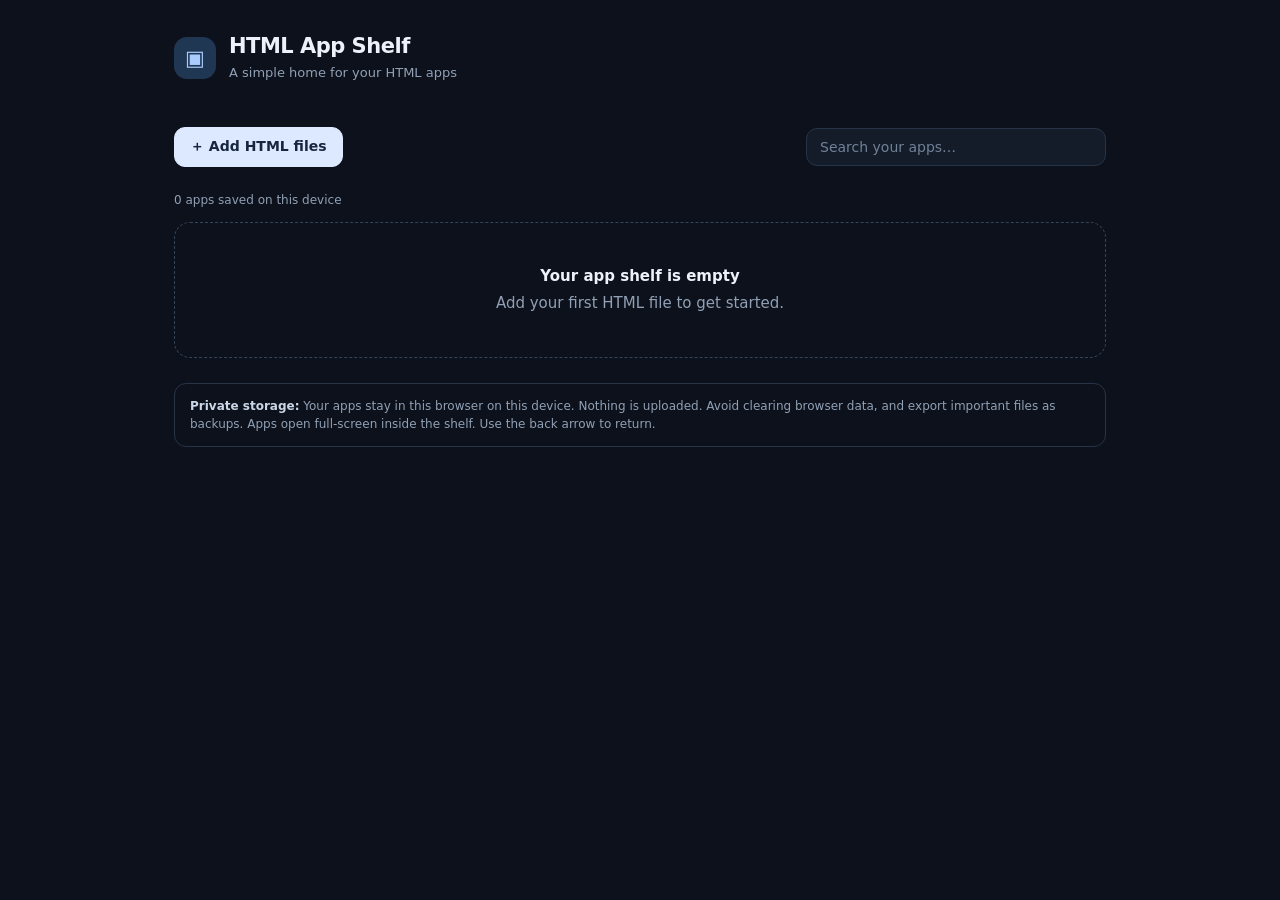
<file: index.html>
<!doctype html>
<html lang="en">
<head>
<meta charset="utf-8">
<meta name="viewport" content="width=device-width,initial-scale=1">
<meta name="theme-color" content="#101827">
<meta name="theme-color" media="(prefers-color-scheme: light)" content="#101827">
<meta name="theme-color" media="(prefers-color-scheme: dark)" content="#101827">
<meta name="apple-mobile-web-app-capable" content="yes">
<meta name="apple-mobile-web-app-status-bar-style" content="black-translucent">
<meta name="mobile-web-app-capable" content="yes">
<link rel="manifest" href="./manifest.json">
<link rel="icon" type="image/png" href="./icons/icon-192.png">
<link rel="apple-touch-icon" href="./icons/icon-192.png">
<title>HTML App Shelf</title>
<style>
:root{color-scheme:dark;--bg:#0c111b;--surface:#141c29;--surface2:#1a2637;--line:#273448;--text:#edf2fa;--muted:#91a0b5;--accent:#8ab4ff}
*{box-sizing:border-box}
body{margin:0;min-height:100vh;background:var(--bg);color:var(--text);font:15px/1.5 system-ui,-apple-system,"Segoe UI",sans-serif}
header{max-width:980px;margin:auto;padding:34px 24px 20px}
.brand{display:flex;align-items:center;gap:13px}
.logo{width:42px;height:42px;border-radius:13px;background:#203754;color:#a9cbff;display:grid;place-items:center;font-size:21px}
h1{font-size:21px;line-height:1.2;letter-spacing:-.5px;margin:0;font-weight:700}
header p{font-size:13px;color:var(--muted);margin:4px 0 0}
main{max-width:980px;margin:auto;padding:8px 24px 48px}
.toolbar{display:flex;align-items:center;gap:12px;margin:16px 0 24px}
button,.file-label{appearance:none;border:1px solid var(--line);background:var(--surface);color:var(--text);border-radius:11px;padding:10px 15px;font:600 14px system-ui;cursor:pointer;display:inline-flex;align-items:center;justify-content:center;gap:8px;transition:background .15s,border-color .15s}
.file-label.primary{background:#dce9ff;color:#17263d;border-color:#dce9ff}
button:hover,.file-label:hover{border-color:#58739a;background:var(--surface2)}
.file-label.primary:hover{background:#c9ddff}
button:focus-visible,.file-label:focus-visible,input:focus-visible{outline:2px solid var(--accent);outline-offset:3px}
input[type=file]{display:none}
.search{margin-left:auto;width:min(300px,45%);background:var(--surface);border:1px solid var(--line);border-radius:11px;color:var(--text);padding:10px 13px;font:14px system-ui}
.search::placeholder{color:#718198}
.stats{color:var(--muted);font-size:12px;margin:0 0 13px}
.grid{display:grid;grid-template-columns:repeat(auto-fill,minmax(145px,1fr));gap:12px}
.app{position:relative;min-height:145px;padding:19px 12px 14px;background:var(--surface);border:1px solid var(--line);border-radius:16px;text-align:center;display:flex;flex-direction:column;align-items:center;justify-content:center;gap:10px;cursor:pointer;transition:transform .16s,border-color .16s,background .16s}
.app:hover{transform:translateY(-2px);border-color:#526b8d;background:#182334}
.app:focus-visible{outline:2px solid var(--accent);outline-offset:3px}
.app-icon{width:57px;height:57px;border-radius:16px;display:grid;place-items:center;background:#22334a;font-size:28px;overflow:hidden}
.app-icon img{width:100%;height:100%;object-fit:cover}
.app-name{font-weight:600;font-size:13px;line-height:1.35;max-width:100%;overflow-wrap:anywhere}
.app-meta{font-size:11px;color:var(--muted)}
.menu{position:absolute;right:7px;top:7px;width:30px;height:30px;padding:0;border:0;border-radius:9px;background:transparent;color:var(--muted);font-size:19px}
.menu:hover{background:var(--surface2);color:var(--text)}
.empty{border:1px dashed #34445a;border-radius:16px;padding:42px 20px;text-align:center;color:var(--muted);grid-column:1/-1}
.empty strong{display:block;color:var(--text);font-size:15px;margin-bottom:5px}
.note{margin-top:25px;padding:13px 15px;border:1px solid var(--line);border-radius:12px;color:var(--muted);font-size:12px}
.note strong{color:#cbd7e8}
dialog{border:1px solid var(--line);border-radius:16px;background:var(--surface);color:var(--text);width:min(420px,calc(100% - 28px));padding:22px;box-shadow:0 24px 70px #0009}
dialog::backdrop{background:#030711bb}
dialog h2{margin:0 0 14px;font-size:18px}
dialog label{display:block;font-size:12px;color:var(--muted);margin:12px 0 5px}
dialog input[type=text]{width:100%;padding:11px;border:1px solid var(--line);border-radius:9px;background:#0d1521;color:var(--text);font:14px system-ui}
dialog .actions{display:flex;gap:8px;justify-content:flex-end;margin-top:20px}
button.primary{background:#dce9ff;color:#17263d;border-color:#dce9ff}
@media(max-width:560px){
 header{padding:25px 18px 16px}
 main{padding:5px 18px 36px}
 .toolbar{flex-wrap:wrap;gap:9px}
 .search{order:2;margin:2px 0 0;width:100%;max-width:none}
 .grid{grid-template-columns:repeat(2,minmax(0,1fr));gap:10px}
 .app{min-height:137px}
}

#viewer{position:fixed;inset:0;z-index:50;background:#fff;display:none;flex-direction:column}
#viewer.active{display:flex}
.viewer-bar{height:48px;flex:0 0 48px;display:flex;align-items:center;gap:10px;padding:0 12px;background:#111a28;color:#edf2fa;border-bottom:1px solid #273448}
#backToShelf{width:34px;height:34px;padding:0;border:0;border-radius:10px;background:#22334a;color:#edf2fa;font-size:20px}
#viewerTitle{font-size:13px;font-weight:600;overflow:hidden;text-overflow:ellipsis;white-space:nowrap;flex:1}
#reloadApp{width:34px;height:34px;padding:0;border:0;border-radius:10px;background:transparent;color:#c5d2e4;font-size:17px}
#appFrame{width:100%;height:calc(100% - 48px);border:0;background:#fff;flex:1}
body.app-open{overflow:hidden}
</style>
</head>
<body>
<header><div class="brand"><div class="logo">▣</div><div><h1>HTML App Shelf</h1><p>A simple home for your HTML apps</p></div></div></header>
<main>
  <div class="toolbar">
    <label class="file-label primary" for="files">＋ Add HTML files</label><input id="files" type="file" accept=".html,.htm,text/html" multiple>
    <input class="search" id="search" type="search" placeholder="Search your apps…">
  </div>
  <div class="stats" id="stats">No apps saved yet</div>
  <section class="grid" id="grid" aria-live="polite"></section>
  <div class="note"><strong>Private storage:</strong> Your apps stay in this browser on this device. Nothing is uploaded. Avoid clearing browser data, and export important files as backups. Apps open full-screen inside the shelf. Use the back arrow to return.</div>
</main>
<section id="viewer" aria-label="HTML app viewer">
  <div class="viewer-bar">
    <button id="backToShelf" type="button" aria-label="Back to app shelf">‹</button>
    <div id="viewerTitle">App</div>
    <button id="reloadApp" type="button" aria-label="Reload app">↻</button>
  </div>
  <iframe id="appFrame" title="HTML app" sandbox="allow-scripts allow-forms allow-downloads allow-popups allow-modals"></iframe>
</section>
<dialog id="editDialog">
  <form method="dialog" id="editForm">
    <h2 id="dialogTitle">App details</h2>
    <label for="appName">App name</label><input id="appName" type="text" maxlength="60" required>
    <label for="appIcon">Icon (emoji or short text)</label><input id="appIcon" type="text" maxlength="8" placeholder="🌐">
    <div class="actions"><button value="cancel">Cancel</button><button class="primary" id="saveEdit" value="save">Save</button></div>
  </form>
</dialog>
<script>
(()=>{
'use strict';
const KEY='html-app-shelf-v1';
const $=s=>document.querySelector(s);
let apps=[],editingId=null;
const esc=s=>String(s).replace(/[&<>"']/g,c=>({'&':'&amp;','<':'&lt;','>':'&gt;','"':'&quot;',"'":'&#39;'}[c]));
function load(){try{apps=JSON.parse(localStorage.getItem(KEY)||'[]');if(!Array.isArray(apps))apps=[];}catch(e){apps=[];}}
function persist(){try{localStorage.setItem(KEY,JSON.stringify(apps));return true}catch(e){alert('Could not save. Browser local storage may be full. Remove a large app or use smaller HTML files.');return false}}
function render(){
 const q=$('#search').value.toLowerCase().trim(),shown=apps.filter(a=>a.name.toLowerCase().includes(q));
 $('#stats').textContent=`${apps.length} app${apps.length===1?'':'s'} saved on this device`;
 const grid=$('#grid');
 if(!shown.length){grid.innerHTML=`<div class="empty"><strong>${apps.length?'No matching apps':'Your app shelf is empty'}</strong>${apps.length?'Try another search.':'Add your first HTML file to get started.'}</div>`;return}
 grid.innerHTML=shown.map(a=>`<article class="app" data-open="${esc(a.id)}" tabindex="0" role="button" aria-label="Open ${esc(a.name)}"><button class="menu" data-menu="${esc(a.id)}" aria-label="App options">⋯</button><div class="app-icon">${a.icon&&a.icon.startsWith('data:image/')?`<img src="${a.icon}" alt="">`:esc(a.icon||'🌐')}</div><div class="app-name">${esc(a.name)}</div><div class="app-meta">${(a.html.length/1024).toFixed(1)} KB</div></article>`).join('');
}
let activeAppId=null;
const ACTIVE_KEY='html-app-shelf-active-v1';
function mountFreshAppFrame(html){
 // Destroy the previous browsing context completely. This clears any
 // in-app navigation history instead of refreshing inside the old frame.
 const oldFrame=$('#appFrame');
 const freshFrame=document.createElement('iframe');
 freshFrame.id='appFrame';
 freshFrame.title='HTML app';
 freshFrame.setAttribute('sandbox','allow-scripts allow-forms allow-downloads allow-popups allow-modals');
 freshFrame.style.cssText=oldFrame.style.cssText;
 oldFrame.replaceWith(freshFrame);
 freshFrame.srcdoc=html;
}
function showApp(id){
 const a=apps.find(x=>x.id===id);if(!a)return showShelf();
 activeAppId=id;
 try{sessionStorage.setItem(ACTIVE_KEY,id)}catch(e){}
 $('#viewerTitle').textContent=a.name;
 mountFreshAppFrame(a.html);
 $('#viewer').classList.add('active');
 document.body.classList.add('app-open');
 // A new iframe means a clean app session with no previous in-app history.
}
function showShelf(){
 activeAppId=null;
 try{sessionStorage.removeItem(ACTIVE_KEY)}catch(e){}
 mountFreshAppFrame('');
 $('#viewer').classList.remove('active');
 document.body.classList.remove('app-open');
 // Remove stale URL fragments left by earlier launcher versions.
 if(location.hash.startsWith('#app=')){
   history.replaceState(history.state,'',location.pathname+location.search);
 }
}
function openApp(id){showApp(id)}
function addFile(file){
 if(!/\.html?$/i.test(file.name)&&file.type!=='text/html'){alert(file.name+' is not an HTML file.');return}
 const reader=new FileReader();
 reader.onload=()=>{const base=file.name.replace(/\.html?$/i,'')||'My HTML App';apps.push({id:crypto.randomUUID?crypto.randomUUID():String(Date.now()+Math.random()),name:base,icon:'🌐',html:String(reader.result),added:Date.now()});if(persist())render()};
 reader.onerror=()=>alert('Could not read '+file.name);
 reader.readAsText(file);
}
$('#files').addEventListener('change',e=>{[...e.target.files].forEach(addFile);e.target.value=''});
$('#grid').addEventListener('click',e=>{
 const menu=e.target.closest('[data-menu]');if(menu){e.stopPropagation();showMenu(menu.dataset.menu);return}
 const card=e.target.closest('[data-open]');if(card)openApp(card.dataset.open);
});
$('#grid').addEventListener('keydown',e=>{if((e.key==='Enter'||e.key===' ')&&e.target.matches('[data-open]')){e.preventDefault();openApp(e.target.dataset.open)}});
function showMenu(id){
 const a=apps.find(x=>x.id===id);if(!a)return;
 const choice=prompt(`Options for "${a.name}"\n1. Rename / change icon\n2. Delete app\n3. Cancel`,'1');
 if(choice==='1'){editingId=id;$('#appName').value=a.name;$('#appIcon').value=a.icon||'🌐';$('#dialogTitle').textContent='Edit app';$('#editDialog').showModal()}
 else if(choice==='2'&&confirm(`Delete "${a.name}" from this device?`)){apps=apps.filter(x=>x.id!==id);persist();render()}
}
$('#editForm').addEventListener('submit',e=>{if(e.submitter?.value!=='save')return;e.preventDefault();const a=apps.find(x=>x.id===editingId);if(a){a.name=$('#appName').value.trim()||'Untitled app';a.icon=$('#appIcon').value.trim()||'🌐';persist();render()}$('#editDialog').close()});
$('#search').addEventListener('input',render);
$('#backToShelf').addEventListener('click',()=>showShelf());
$('#reloadApp').addEventListener('click',()=>{if(activeAppId){const id=activeAppId;showShelf();showApp(id)}});
// One guard entry lets Android/browser Back close the viewer in one press.
// Reopening or refreshing apps never adds more entries.
if(!history.state?.htmlAppShelfGuard){
 history.pushState({htmlAppShelfGuard:true},'',location.href);
}
window.addEventListener('popstate',()=>{
 if($('#viewer').classList.contains('active')){
   showShelf();
   history.pushState({htmlAppShelfGuard:true},'',location.href);
 }
});
load();render();
try{
 const remembered=sessionStorage.getItem(ACTIVE_KEY);
 if(remembered&&apps.some(a=>a.id===remembered))showApp(remembered);
}catch(e){}
})();
</script>
 <script src="app.js"></script>
<script>
if ('serviceWorker' in navigator) {
  window.addEventListener('load', () => {
    navigator.serviceWorker.register('./service-worker.js').catch((error) => {
      console.error('Service worker registration failed:', error);
    });
  });
}
</script>
</body>
</html>
</file>
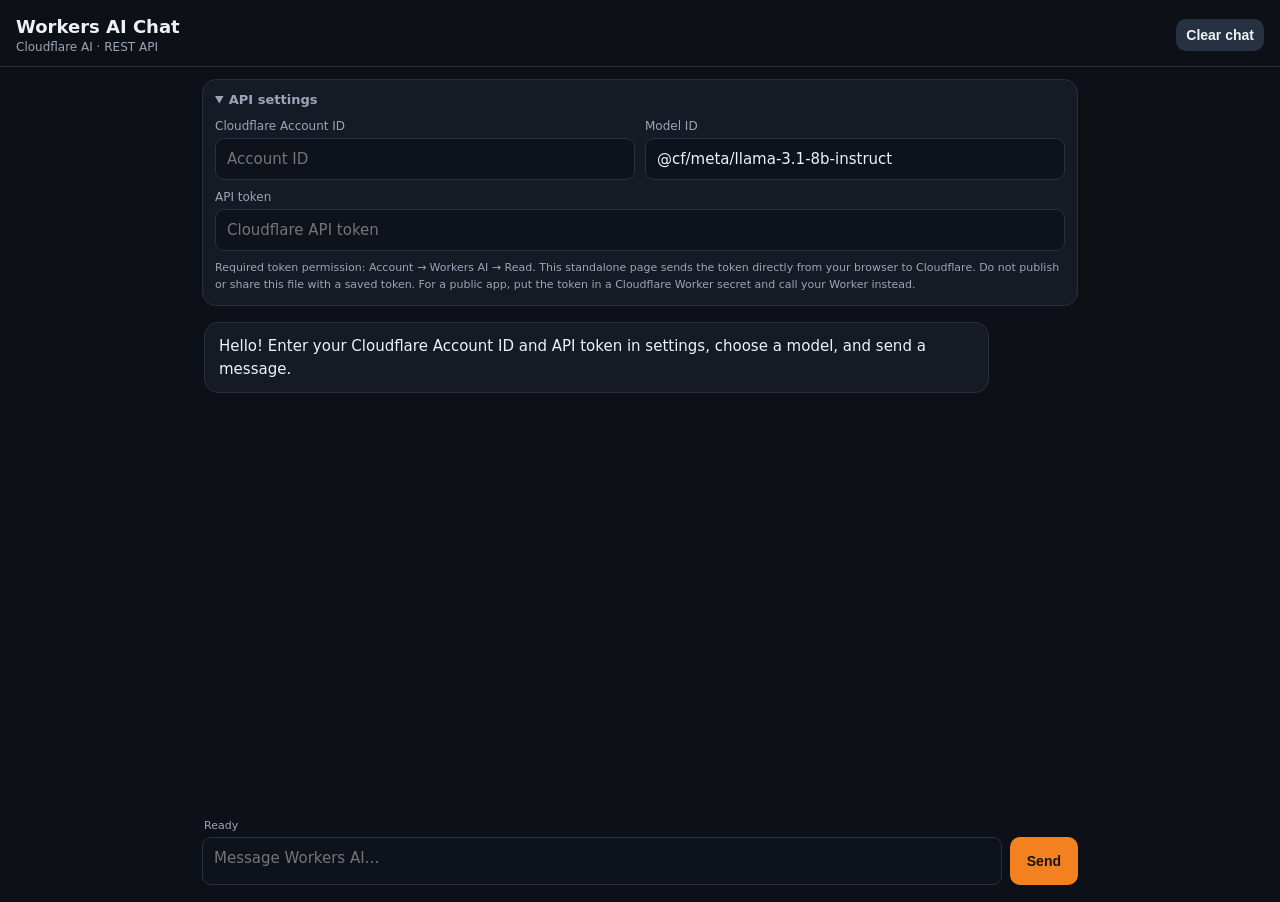
<file: Ai.html>
<!doctype html>
<html lang="en">
<head>
<meta charset="utf-8">
<meta name="viewport" content="width=device-width,initial-scale=1,viewport-fit=cover">
<meta name="theme-color" content="#10131b">
<title>Workers AI Chat</title>
<style>
:root{color-scheme:dark;--bg:#0d1017;--panel:#151a24;--line:#283142;--text:#eef2f8;--muted:#9aa6b8;--accent:#f48120}
*{box-sizing:border-box}body{margin:0;background:var(--bg);color:var(--text);font:15px system-ui,-apple-system,Segoe UI,sans-serif;min-height:100dvh}
header{padding:16px max(16px,env(safe-area-inset-right)) 12px max(16px,env(safe-area-inset-left));border-bottom:1px solid var(--line);display:flex;align-items:center;justify-content:space-between}
h1{font-size:18px;margin:0}.sub{color:var(--muted);font-size:12px;margin-top:3px}
main{max-width:900px;margin:auto;height:calc(100dvh - 65px);display:flex;flex-direction:column;padding:12px}
.settings{background:var(--panel);border:1px solid var(--line);border-radius:14px;padding:12px;margin-bottom:12px}
.settings summary{cursor:pointer;color:var(--muted);font-size:13px;font-weight:600}
.fields{display:grid;grid-template-columns:1fr 1fr;gap:10px;margin-top:12px}
label{display:block;color:var(--muted);font-size:12px;margin-bottom:5px}
input,select,textarea{width:100%;background:#0d121b;color:var(--text);border:1px solid var(--line);border-radius:9px;padding:11px;font:inherit;min-width:0}
input:focus,select:focus,textarea:focus{outline:1px solid var(--accent);border-color:var(--accent)}
.wide{grid-column:1/-1}.hint{font-size:11px;color:var(--muted);line-height:1.5;margin-top:9px}
#messages{flex:1;overflow:auto;display:flex;flex-direction:column;gap:12px;padding:4px 2px 14px}
.msg{max-width:90%;padding:12px 14px;border-radius:14px;white-space:pre-wrap;overflow-wrap:anywhere;line-height:1.5}
.user{align-self:flex-end;background:#26364a}.assistant{align-self:flex-start;background:var(--panel);border:1px solid var(--line)}
.error{color:#ff9c9c}.composer{display:flex;gap:8px;padding-bottom:max(5px,env(safe-area-inset-bottom))}
#prompt{resize:none;min-height:48px;max-height:140px;flex:1}
button{border:0;border-radius:10px;padding:0 17px;background:var(--accent);color:#17120c;font-weight:700;font-size:14px;min-height:46px}
button:disabled{opacity:.5}#clear{background:#283142;color:var(--text);min-height:32px;padding:0 10px}
.status{font-size:11px;color:var(--muted);padding:5px 2px}
@media(max-width:560px){.fields{grid-template-columns:1fr}.wide{grid-column:auto}.msg{max-width:96%}}
</style>
</head>
<body>
<header><div><h1>Workers AI Chat</h1><div class="sub">Cloudflare AI · REST API</div></div><button id="clear" type="button">Clear chat</button></header>
<main>
<details class="settings" open>
<summary>API settings</summary>
<div class="fields">
<div><label for="account">Cloudflare Account ID</label><input id="account" autocomplete="off" placeholder="Account ID"></div>
<div><label for="model">Model ID</label><input id="model" value="@cf/meta/llama-3.1-8b-instruct" autocomplete="off"></div>
<div class="wide"><label for="token">API token</label><input id="token" type="password" autocomplete="off" placeholder="Cloudflare API token"></div>
</div>
<div class="hint">Required token permission: Account → Workers AI → Read. This standalone page sends the token directly from your browser to Cloudflare. Do not publish or share this file with a saved token. For a public app, put the token in a Cloudflare Worker secret and call your Worker instead.</div>
</details>
<div id="messages" aria-live="polite"><div class="msg assistant">Hello! Enter your Cloudflare Account ID and API token in settings, choose a model, and send a message.</div></div>
<div class="status" id="status">Ready</div>
<div class="composer"><textarea id="prompt" rows="1" placeholder="Message Workers AI…"></textarea><button id="send" type="button">Send</button></div>
</main>
<script>
(() => {
 const $ = id => document.getElementById(id);
 const messages = [];
 let busy = false;
 function add(role, content, extra='') {
   const el = document.createElement('div');
   el.className = 'msg ' + role + (extra ? ' '+extra : '');
   el.textContent = content;
   $('messages').appendChild(el);
   $('messages').scrollTop = $('messages').scrollHeight;
   return el;
 }
 function setBusy(value) {
   busy = value; $('send').disabled = value;
   $('status').textContent = value ? 'Generating…' : 'Ready';
 }
 async function send() {
   if (busy) return;
   const prompt = $('prompt').value.trim();
   const account = $('account').value.trim();
   const token = $('token').value.trim();
   const model = $('model').value.trim();
   if (!prompt) return;
   if (!account || !token || !model) { add('assistant','Please fill in Account ID, API token, and Model ID.','error'); return; }
   $('prompt').value = '';
   add('user',prompt);
   messages.push({role:'user',content:prompt});
   const replyEl = add('assistant','');
   setBusy(true);
   try {
     const url = `https://api.cloudflare.com/client/v4/accounts/${encodeURIComponent(account)}/ai/run/${model}`;
     const response = await fetch(url, {
       method:'POST',
       headers:{'Authorization':`Bearer ${token}`,'Content-Type':'application/json'},
       body:JSON.stringify({messages:messages,stream:false})
     });
     const raw = await response.text();
     let data;
     try { data = JSON.parse(raw); } catch { throw new Error(`HTTP ${response.status}: ${raw.slice(0,500)}`); }
     if (!response.ok || data.success === false) {
       const detail = data.errors?.map(e=>e.message).join('; ') || data.message || `HTTP ${response.status}`;
       throw new Error(detail);
     }
     const result = data.result || {};
     const answer = result.response ?? result.output_text ?? result.text ?? JSON.stringify(result,null,2);
     replyEl.textContent = typeof answer === 'string' ? answer : JSON.stringify(answer,null,2);
     messages.push({role:'assistant',content:replyEl.textContent});
   } catch (err) {
     replyEl.textContent = 'Request failed: ' + (err?.message || String(err));
     replyEl.classList.add('error');
     $('status').textContent = 'Request failed';
     // Remove the unanswered user turn from future context.
     messages.pop();
   } finally { setBusy(false); $('prompt').focus(); }
 }
 $('send').addEventListener('click',send);
 $('prompt').addEventListener('keydown',e=>{if(e.key==='Enter'&&!e.shiftKey){e.preventDefault();send();}});
 $('clear').addEventListener('click',()=>{messages.length=0;$('messages').replaceChildren();add('assistant','Chat cleared.');});
})();
</script>
</body>
</html>
</file>
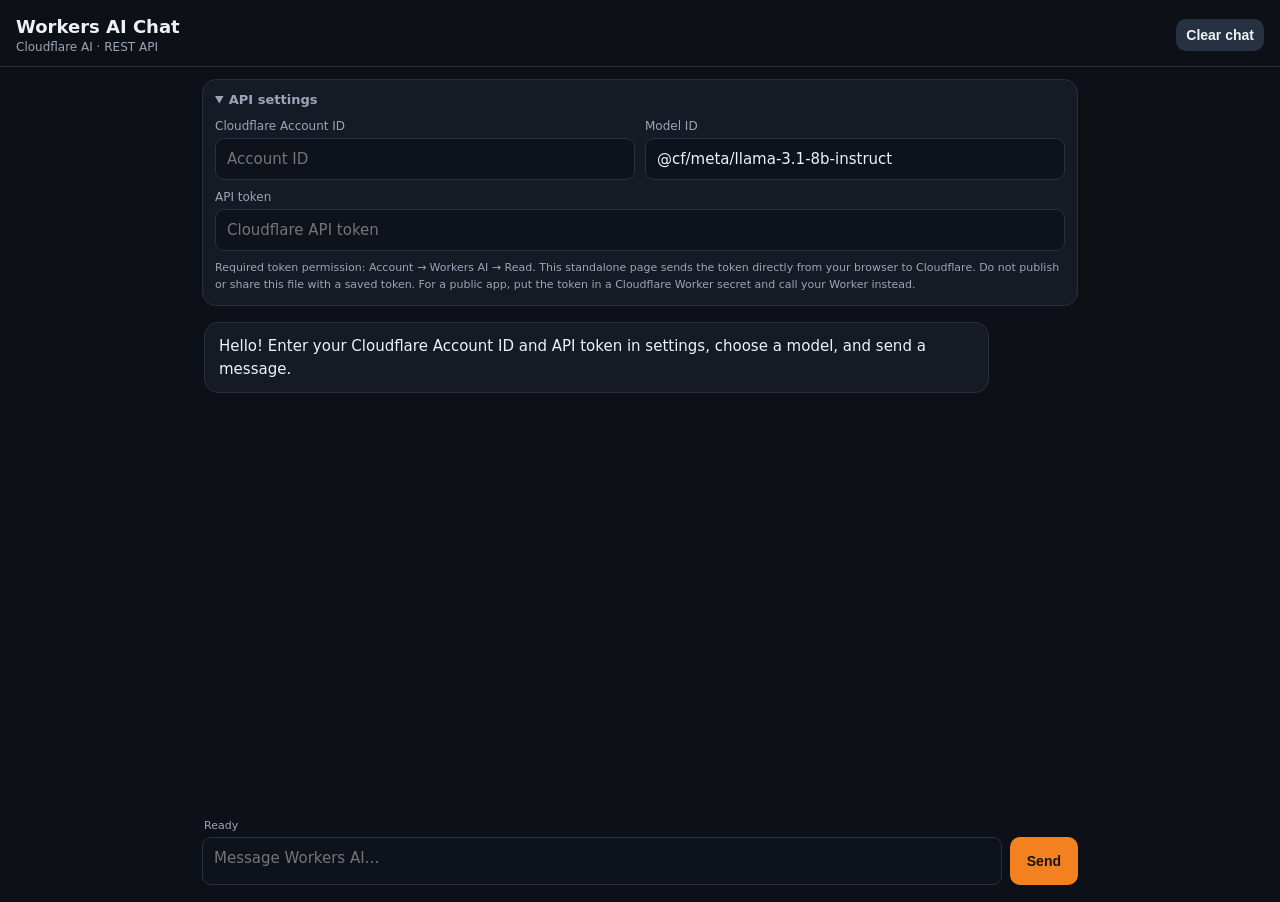
<file: cloudflare_workers_ai_chat.html>
<!doctype html>
<html lang="en">
<head>
<meta charset="utf-8">
<meta name="viewport" content="width=device-width,initial-scale=1,viewport-fit=cover">
<meta name="theme-color" content="#10131b">
<title>Workers AI Chat</title>
<style>
:root{color-scheme:dark;--bg:#0d1017;--panel:#151a24;--line:#283142;--text:#eef2f8;--muted:#9aa6b8;--accent:#f48120}
*{box-sizing:border-box}body{margin:0;background:var(--bg);color:var(--text);font:15px system-ui,-apple-system,Segoe UI,sans-serif;min-height:100dvh}
header{padding:16px max(16px,env(safe-area-inset-right)) 12px max(16px,env(safe-area-inset-left));border-bottom:1px solid var(--line);display:flex;align-items:center;justify-content:space-between}
h1{font-size:18px;margin:0}.sub{color:var(--muted);font-size:12px;margin-top:3px}
main{max-width:900px;margin:auto;height:calc(100dvh - 65px);display:flex;flex-direction:column;padding:12px}
.settings{background:var(--panel);border:1px solid var(--line);border-radius:14px;padding:12px;margin-bottom:12px}
.settings summary{cursor:pointer;color:var(--muted);font-size:13px;font-weight:600}
.fields{display:grid;grid-template-columns:1fr 1fr;gap:10px;margin-top:12px}
label{display:block;color:var(--muted);font-size:12px;margin-bottom:5px}
input,select,textarea{width:100%;background:#0d121b;color:var(--text);border:1px solid var(--line);border-radius:9px;padding:11px;font:inherit;min-width:0}
input:focus,select:focus,textarea:focus{outline:1px solid var(--accent);border-color:var(--accent)}
.wide{grid-column:1/-1}.hint{font-size:11px;color:var(--muted);line-height:1.5;margin-top:9px}
#messages{flex:1;overflow:auto;display:flex;flex-direction:column;gap:12px;padding:4px 2px 14px}
.msg{max-width:90%;padding:12px 14px;border-radius:14px;white-space:pre-wrap;overflow-wrap:anywhere;line-height:1.5}
.user{align-self:flex-end;background:#26364a}.assistant{align-self:flex-start;background:var(--panel);border:1px solid var(--line)}
.error{color:#ff9c9c}.composer{display:flex;gap:8px;padding-bottom:max(5px,env(safe-area-inset-bottom))}
#prompt{resize:none;min-height:48px;max-height:140px;flex:1}
button{border:0;border-radius:10px;padding:0 17px;background:var(--accent);color:#17120c;font-weight:700;font-size:14px;min-height:46px}
button:disabled{opacity:.5}#clear{background:#283142;color:var(--text);min-height:32px;padding:0 10px}
.status{font-size:11px;color:var(--muted);padding:5px 2px}
@media(max-width:560px){.fields{grid-template-columns:1fr}.wide{grid-column:auto}.msg{max-width:96%}}
</style>
</head>
<body>
<header><div><h1>Workers AI Chat</h1><div class="sub">Cloudflare AI · REST API</div></div><button id="clear" type="button">Clear chat</button></header>
<main>
<details class="settings" open>
<summary>API settings</summary>
<div class="fields">
<div><label for="account">Cloudflare Account ID</label><input id="account" autocomplete="off" placeholder="Account ID"></div>
<div><label for="model">Model ID</label><input id="model" value="@cf/meta/llama-3.1-8b-instruct" autocomplete="off"></div>
<div class="wide"><label for="token">API token</label><input id="token" type="password" autocomplete="off" placeholder="Cloudflare API token"></div>
</div>
<div class="hint">Required token permission: Account → Workers AI → Read. This standalone page sends the token directly from your browser to Cloudflare. Do not publish or share this file with a saved token. For a public app, put the token in a Cloudflare Worker secret and call your Worker instead.</div>
</details>
<div id="messages" aria-live="polite"><div class="msg assistant">Hello! Enter your Cloudflare Account ID and API token in settings, choose a model, and send a message.</div></div>
<div class="status" id="status">Ready</div>
<div class="composer"><textarea id="prompt" rows="1" placeholder="Message Workers AI…"></textarea><button id="send" type="button">Send</button></div>
</main>
<script>
(() => {
 const $ = id => document.getElementById(id);
 const messages = [];
 let busy = false;
 function add(role, content, extra='') {
   const el = document.createElement('div');
   el.className = 'msg ' + role + (extra ? ' '+extra : '');
   el.textContent = content;
   $('messages').appendChild(el);
   $('messages').scrollTop = $('messages').scrollHeight;
   return el;
 }
 function setBusy(value) {
   busy = value; $('send').disabled = value;
   $('status').textContent = value ? 'Generating…' : 'Ready';
 }
 async function send() {
   if (busy) return;
   const prompt = $('prompt').value.trim();
   const account = $('account').value.trim();
   const token = $('token').value.trim();
   const model = $('model').value.trim();
   if (!prompt) return;
   if (!account || !token || !model) { add('assistant','Please fill in Account ID, API token, and Model ID.','error'); return; }
   $('prompt').value = '';
   add('user',prompt);
   messages.push({role:'user',content:prompt});
   const replyEl = add('assistant','');
   setBusy(true);
   try {
     const url = `https://api.cloudflare.com/client/v4/accounts/${encodeURIComponent(account)}/ai/run/${model}`;
     const response = await fetch(url, {
       method:'POST',
       headers:{'Authorization':`Bearer ${token}`,'Content-Type':'application/json'},
       body:JSON.stringify({messages:messages,stream:false})
     });
     const raw = await response.text();
     let data;
     try { data = JSON.parse(raw); } catch { throw new Error(`HTTP ${response.status}: ${raw.slice(0,500)}`); }
     if (!response.ok || data.success === false) {
       const detail = data.errors?.map(e=>e.message).join('; ') || data.message || `HTTP ${response.status}`;
       throw new Error(detail);
     }
     const result = data.result || {};
     const answer = result.response ?? result.output_text ?? result.text ?? JSON.stringify(result,null,2);
     replyEl.textContent = typeof answer === 'string' ? answer : JSON.stringify(answer,null,2);
     messages.push({role:'assistant',content:replyEl.textContent});
   } catch (err) {
     replyEl.textContent = 'Request failed: ' + (err?.message || String(err));
     replyEl.classList.add('error');
     $('status').textContent = 'Request failed';
     // Remove the unanswered user turn from future context.
     messages.pop();
   } finally { setBusy(false); $('prompt').focus(); }
 }
 $('send').addEventListener('click',send);
 $('prompt').addEventListener('keydown',e=>{if(e.key==='Enter'&&!e.shiftKey){e.preventDefault();send();}});
 $('clear').addEventListener('click',()=>{messages.length=0;$('messages').replaceChildren();add('assistant','Chat cleared.');});
})();
</script>
</body>
</html>
</file>
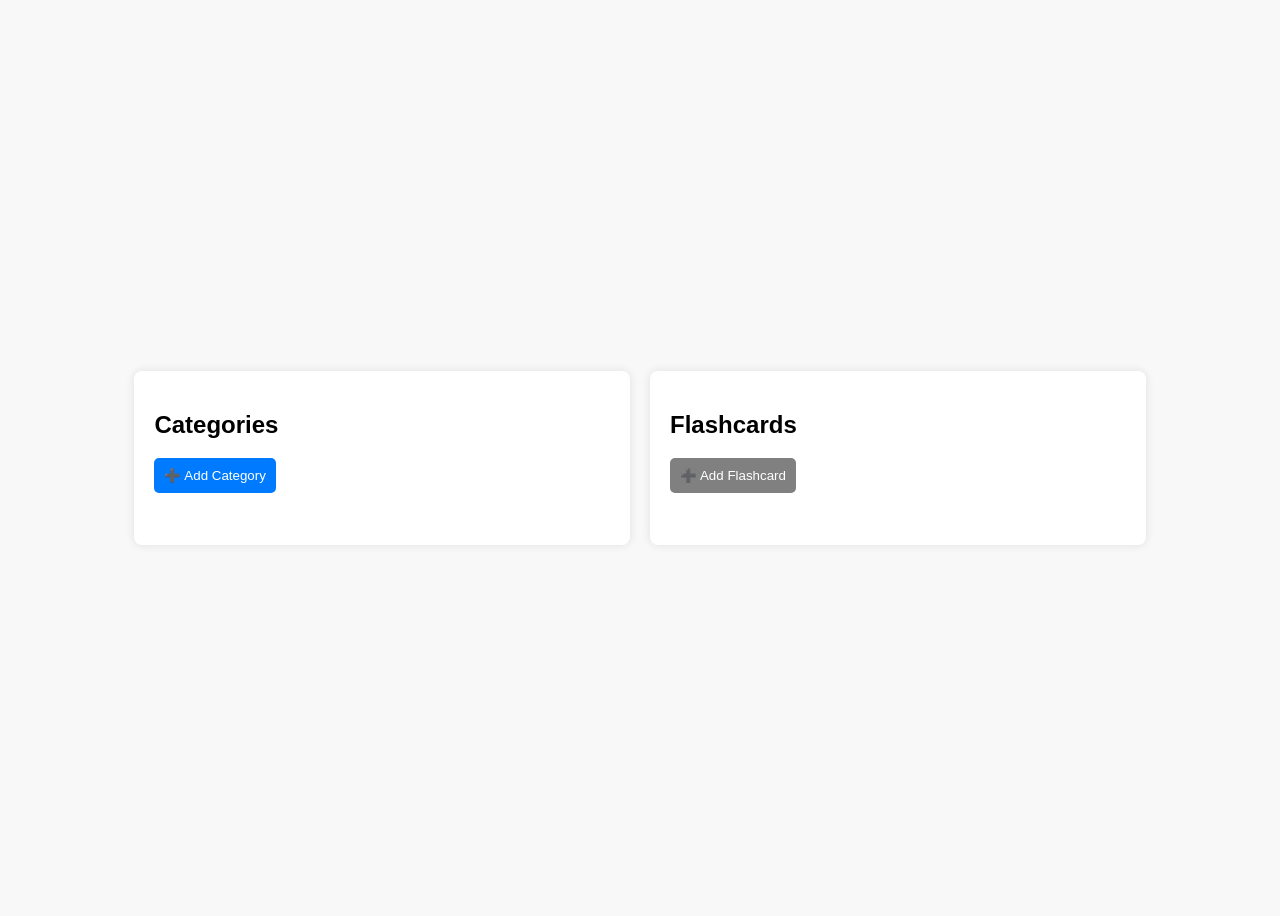
<file: flashcards.html>
<!DOCTYPE html>
<html lang="en">
<head>
    <meta charset="UTF-8">
    <meta name="viewport" content="width=device-width, initial-scale=1.0">
    <style>body {
    font-family: Arial, sans-serif;
    display: flex;
    justify-content: center;
    align-items: center;
    height: 100vh;
    background: #f8f8f8;
}

.container {
    display: flex;
    width: 80%;
    gap: 20px;
}

.categories, .flashcards {
    background: white;
    padding: 20px;
    border-radius: 8px;
    box-shadow: 0 0 10px rgba(0, 0, 0, 0.1);
    width: 50%;
}

button {
    padding: 10px;
    border: none;
    background: #007BFF;
    color: white;
    cursor: pointer;
    border-radius: 5px;
}

button:disabled {
    background: grey;
}

ul {
    list-style: none;
    padding: 0;
    display: flex;
    flex-wrap: wrap;
    gap: 10px;
}

li {
    display: inline-block;
    padding: 10px 15px;
    background: #ff9800; /* Change to desired color */
    color: white;
    border-radius: 5px;
    cursor: pointer;
    font-weight: bold;
    transition: background 0.3s;
}
li:hover {
    background: #e68900; /* Darker shade on hover */
}
.flashcard {
    width: 200px;
    height: 200px;
    margin: 10px;
    perspective: 1000px;
    display: inline-block;
}

.flashcard-inner {
    width: 100%;
    height: 100%;
    position: relative;
    transform-style: preserve-3d;
    transition: transform 0.5s;
}

.flashcard.flipped .flashcard-inner {
    transform: rotateY(180deg);
}

.flashcard-front, .flashcard-back {
    position: absolute;
    width: 100%;
    height: 100%;
    backface-visibility: hidden;
    display: flex;
    align-items: center;
    justify-content: center;
    background: #ffeb3b;
    border-radius: 5px;
    box-shadow: 2px 2px 5px rgba(0,0,0,0.2);
}

.flashcard-back {
    transform: rotateY(180deg);
    background: #03a9f4;
    color: white;
}</style>
</head>
<body>

    <div class="container">
        <div class="categories">
            <h2>Categories</h2>
            <button onclick="addCategory()">➕ Add Category</button>
            <ul id="categoryList"></ul>
        </div>

        <div class="flashcards">
            <h2 id="flashcardTitle">Flashcards</h2>
            <button id="addFlashcardBtn" onclick="addFlashcard()" disabled>➕ Add Flashcard</button>
            <div id="flashcardContainer"></div>
        </div>
    </div>

    <script>let db;
let currentCategory = null;

// Open IndexedDB database
function openDatabase() {
    let request = indexedDB.open("FlashcardsDB", 1);

    request.onupgradeneeded = function(event) {
        db = event.target.result;
        if (!db.objectStoreNames.contains("categories")) {
            let store = db.createObjectStore("categories", { keyPath: "name" });
        }
    };

    request.onsuccess = function(event) {
        db = event.target.result;
        loadCategories();
    };

    request.onerror = function(event) {
        console.error("Database error:", event.target.errorCode);
    };
}

// Save category in IndexedDB
function saveCategory(categoryName) {
    let transaction = db.transaction(["categories"], "readwrite");
    let store = transaction.objectStore("categories");
    store.add({ name: categoryName, flashcards: [] });
}

// Load categories from IndexedDB
function loadCategories() {
    let transaction = db.transaction(["categories"], "readonly");
    let store = transaction.objectStore("categories");
    let request = store.getAll();

    request.onsuccess = function(event) {
        let categories = event.target.result;
        renderCategories(categories);
    };
}

// Add a new category
function addCategory() {
    let categoryName = prompt("Enter category name:");
    if (categoryName) {
        let transaction = db.transaction(["categories"], "readwrite");
        let store = transaction.objectStore("categories");

        let request = store.get(categoryName);
        request.onsuccess = function(event) {
            if (!event.target.result) {
                saveCategory(categoryName);
                loadCategories(); 
            } else {
                alert("Category already exists!");
            }
        };
    }
}

// Delete a category
function deleteCategory(categoryName) {
    if (confirm(`Delete category '${categoryName}'?`)) {
        let transaction = db.transaction(["categories"], "readwrite");
        let store = transaction.objectStore("categories");
        store.delete(categoryName);
        loadCategories();
        document.getElementById("flashcardTitle").innerText = "Flashcards";
        document.getElementById("addFlashcardBtn").disabled = true;
        document.getElementById("flashcardContainer").innerHTML = "";
    }
}

// Render categories in the UI
function renderCategories(categories) {
    let categoryList = document.getElementById("categoryList");
    categoryList.innerHTML = "";
    categories.forEach(category => {
        let li = document.createElement("li");
        li.innerText = category.name;
        li.addEventListener("click", () => openCategory(category.name));
        li.addEventListener("contextmenu", (e) => {
            e.preventDefault();
            deleteCategory(category.name);
        });
        categoryList.appendChild(li);
    });
}

// Open a category
function openCategory(categoryName) {
    currentCategory = categoryName;
    document.getElementById("flashcardTitle").innerText = categoryName;
    document.getElementById("addFlashcardBtn").disabled = false;
    loadFlashcards(categoryName);
}

// Add a new flashcard
function addFlashcard() {
    if (!currentCategory) return;

    let frontText = prompt("Enter flashcard front text:");
    let backText = prompt("Enter flashcard back text:");

    if (frontText && backText) {
        let transaction = db.transaction(["categories"], "readwrite");
        let store = transaction.objectStore("categories");
        let request = store.get(currentCategory);

        request.onsuccess = function(event) {
            let category = event.target.result;
            category.flashcards.push({ front: frontText, back: backText });

            let updateRequest = store.put(category);
            updateRequest.onsuccess = function() {
                loadFlashcards(currentCategory);
            };
        };
    }
}

// Load flashcards for the selected category
function loadFlashcards(categoryName) {
    let transaction = db.transaction(["categories"], "readonly");
    let store = transaction.objectStore("categories");
    let request = store.get(categoryName);

    request.onsuccess = function(event) {
        let category = event.target.result;
        renderFlashcards(category.flashcards);
    };
}

// Delete a flashcard
function deleteFlashcard(index) {
    if (!confirm("Are you sure you want to delete this flashcard?")) {
        return; // Stop execution if the user cancels
    }

    let transaction = db.transaction(["categories"], "readwrite");
    let store = transaction.objectStore("categories");
    let request = store.get(currentCategory);

    request.onsuccess = function(event) {
        let category = event.target.result;
        
        if (!category) {
            alert("Category not found!");
            return;
        }
        
        category.flashcards.splice(index, 1);

        let updateRequest = store.put(category);
        updateRequest.onsuccess = function() {
            loadFlashcards(currentCategory);
        };

        updateRequest.onerror = function() {
            alert("Error deleting flashcard.");
        };
    };

    request.onerror = function() {
        alert("Error retrieving category.");
    };
}

// Render flashcards in the UI
function renderFlashcards(flashcards) {
    let flashcardContainer = document.getElementById("flashcardContainer");
    flashcardContainer.innerHTML = "";

    flashcards.forEach((card, index) => {
        let flashcard = document.createElement("div");
        flashcard.classList.add("flashcard");
        flashcard.innerHTML = `
            <div class="flashcard-inner">
                <div class="flashcard-front">${card.front}</div>
                <div class="flashcard-back">${card.back}</div>
            </div>
        `;
        flashcard.addEventListener("click", () => flashcard.classList.toggle("flipped"));
        flashcard.addEventListener("contextmenu", (e) => {
            e.preventDefault();
            deleteFlashcard(index);
        });

        flashcardContainer.appendChild(flashcard);
    });
}

// Open the database when the page loads
window.onload = openDatabase;</script>
</body>
</html>
</file>
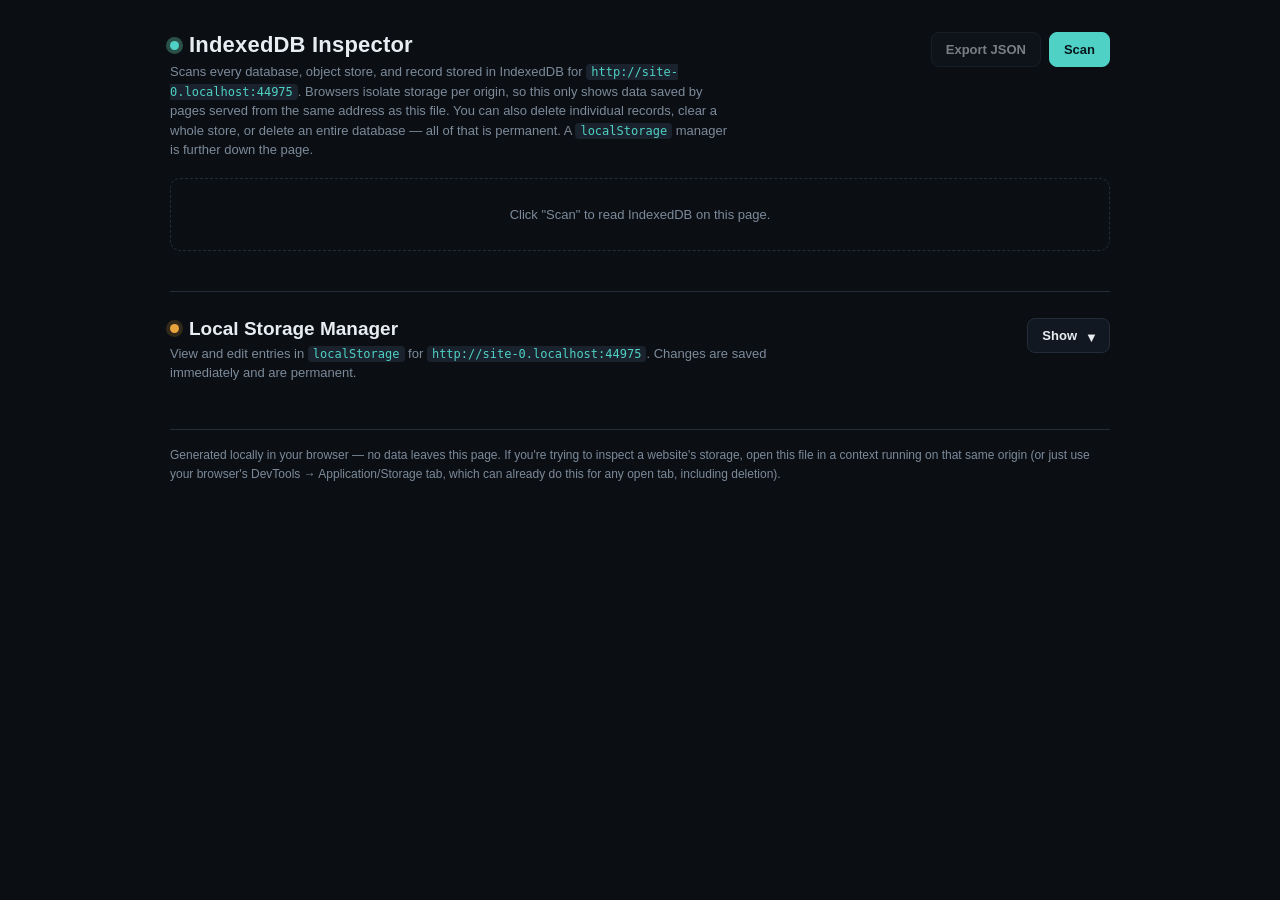
<file: inspector.html>
<!DOCTYPE html>
<html lang="en">
<head>
<meta charset="UTF-8">
<meta name="viewport" content="width=device-width, initial-scale=1.0">
<title>IndexedDB & LocalStorage Inspector</title>
<style>
  :root{
    --bg:#0B0F14;
    --surface:#121821;
    --surface-alt:#1A222D;
    --border:#232C38;
    --text:#E8EDF2;
    --text-muted:#7C8A9A;
    --accent:#4FD1C5;
    --accent-dim:#2A5048;
    --warn:#E8A33D;
    --danger:#E2645A;
    --danger-dim:#4A2A28;
    --mono: ui-monospace, "JetBrains Mono", "SF Mono", Menlo, Consolas, monospace;
    --sans: ui-sans-serif, "Inter", -apple-system, "Segoe UI", Roboto, sans-serif;
  }

  *{ box-sizing:border-box; }
  html,body{
    margin:0; padding:0;
    background:var(--bg);
    color:var(--text);
    font-family:var(--sans);
    -webkit-font-smoothing:antialiased;
  }

  a{ color:var(--accent); }

  .wrap{
    max-width:980px;
    margin:0 auto;
    padding:32px 20px 80px;
  }

  /* ---------- Header ---------- */
  .header{
    display:flex;
    flex-wrap:wrap;
    align-items:flex-start;
    justify-content:space-between;
    gap:16px;
    margin-bottom:18px;
  }
  .title-block h1{
    font-size:22px;
    margin:0 0 4px;
    letter-spacing:0.2px;
    display:flex;
    align-items:center;
    gap:10px;
  }
  .title-block h1 .dot{
    width:9px; height:9px; border-radius:50%;
    background:var(--accent);
    box-shadow:0 0 0 4px var(--accent-dim);
    display:inline-block;
  }
  .title-block p{
    margin:0;
    color:var(--text-muted);
    font-size:13px;
    max-width:560px;
    line-height:1.5;
  }
  .title-block code{
    font-family:var(--mono);
    background:var(--surface-alt);
    padding:1px 5px;
    border-radius:4px;
    font-size:12px;
    color:var(--accent);
  }

  .actions{ display:flex; gap:8px; flex-shrink:0; }
  button{
    font-family:var(--sans);
    font-size:13px;
    font-weight:600;
    border-radius:8px;
    border:1px solid var(--border);
    background:var(--surface);
    color:var(--text);
    padding:9px 14px;
    cursor:pointer;
    transition:border-color .15s, color .15s, background .15s;
  }
  button:hover{ border-color:var(--accent); color:var(--accent); }
  button:focus-visible{ outline:2px solid var(--accent); outline-offset:2px; }
  button.primary{ background:var(--accent); color:#06161A; border-color:var(--accent); }
  button.primary:hover{ background:#3fc0b3; color:#06161A; }
  button:disabled{ opacity:.5; cursor:default; }

  /* ---------- Stat strip ---------- */
  .stats{
    display:grid;
    grid-template-columns:repeat(4,1fr);
    gap:1px;
    background:var(--border);
    border:1px solid var(--border);
    border-radius:10px;
    overflow:hidden;
    margin-bottom:20px;
  }
  .stat{
    background:var(--surface);
    padding:14px 16px;
  }
  .stat .num{
    font-family:var(--mono);
    font-size:22px;
    color:var(--accent);
    line-height:1;
  }
  .stat .lbl{
    font-size:11px;
    text-transform:uppercase;
    letter-spacing:0.06em;
    color:var(--text-muted);
    margin-top:4px;
  }

  /* ---------- Search ---------- */
  .search-row{
    margin-bottom:20px;
  }
  .search-row input{
    width:100%;
    background:var(--surface);
    border:1px solid var(--border);
    color:var(--text);
    font-family:var(--mono);
    font-size:13px;
    padding:10px 12px;
    border-radius:8px;
  }
  .search-row input::placeholder{ color:var(--text-muted); }
  .search-row input:focus-visible{ outline:2px solid var(--accent); outline-offset:1px; }

  /* ---------- States ---------- */
  .state-card{
    border:1px dashed var(--border);
    border-radius:10px;
    padding:28px 20px;
    text-align:center;
    color:var(--text-muted);
    font-size:13px;
  }
  .state-card.scanning .dots::after{
    content:'';
    display:inline-block;
    animation: dots 1.2s steps(4,end) infinite;
  }
  @keyframes dots{
    0%{content:''} 25%{content:'.'} 50%{content:'..'} 75%{content:'...'}
  }

  /* ---------- Icon / destructive buttons ---------- */
  .icon-btn{
    font-family:var(--mono);
    font-size:11px;
    font-weight:600;
    padding:4px 9px;
    border-radius:6px;
    border:1px solid var(--border);
    background:transparent;
    color:var(--text-muted);
    cursor:pointer;
    flex-shrink:0;
    transition:border-color .15s, color .15s, background .15s;
  }
  .icon-btn:hover{ border-color:var(--danger); color:var(--danger); background:rgba(226,101,90,0.08); }
  .icon-btn:focus-visible{ outline:2px solid var(--danger); outline-offset:1px; }

  /* ---------- DB cards ---------- */
  .db-card{
    border:1px solid var(--border);
    border-radius:10px;
    margin-bottom:12px;
    background:var(--surface);
    overflow:hidden;
  }
  .db-head{
    display:flex;
    align-items:center;
    justify-content:space-between;
    gap:12px;
    padding:14px 16px;
    cursor:pointer;
    user-select:none;
  }
  .db-head:hover{ background:var(--surface-alt); }
  .db-head .left{ display:flex; align-items:center; gap:10px; min-width:0; }
  .chevron{
    flex-shrink:0;
    width:9px; height:9px;
    border-right:2px solid var(--text-muted);
    border-bottom:2px solid var(--text-muted);
    transform:rotate(-45deg);
    transition:transform .15s;
  }
  .db-card.open .chevron{ transform:rotate(45deg); }
  .db-name{
    font-family:var(--mono);
    font-size:14px;
    font-weight:600;
    color:var(--text);
    white-space:nowrap; overflow:hidden; text-overflow:ellipsis;
  }
  .badge{
    font-family:var(--mono);
    font-size:11px;
    color:var(--text-muted);
    background:var(--surface-alt);
    border:1px solid var(--border);
    border-radius:5px;
    padding:2px 7px;
    flex-shrink:0;
  }
  .badge.accent{ color:var(--accent); border-color:var(--accent-dim); }
  .badge.danger{ color:var(--danger); border-color:var(--danger-dim); }
  .db-meta{ display:flex; gap:6px; align-items:center; flex-shrink:0; }

  .db-body{ display:none; border-top:1px solid var(--border); }
  .db-card.open .db-body{ display:block; }

  .db-error{
    padding:14px 16px;
    color:var(--danger);
    font-size:13px;
    font-family:var(--mono);
  }

  .store{
    border-top:1px solid var(--border);
  }
  .store:first-child{ border-top:none; }
  .store-head{
    display:flex;
    align-items:center;
    justify-content:space-between;
    gap:12px;
    padding:11px 16px 11px 32px;
    cursor:pointer;
    user-select:none;
    background:var(--bg);
  }
  .store-head:hover{ background:#0E1117; }
  .store-name{
    font-family:var(--mono);
    font-size:13px;
    color:var(--text);
  }
  .store-name .label{ color:var(--text-muted); font-size:11px; margin-left:4px; }
  .store-meta{ display:flex; gap:6px; align-items:center; flex-shrink:0; }

  .store-body{ display:none; }
  .store.open .store-body{ display:block; }
  .store.open .chevron-s{ transform:rotate(45deg); }
  .chevron-s{
    flex-shrink:0;
    width:7px; height:7px;
    border-right:2px solid var(--text-muted);
    border-bottom:2px solid var(--text-muted);
    transform:rotate(-45deg);
    transition:transform .15s;
  }

  table.records{
    width:100%;
    border-collapse:collapse;
    font-family:var(--mono);
    font-size:12.5px;
  }
  table.records thead th{
    text-align:left;
    color:var(--text-muted);
    font-weight:600;
    text-transform:uppercase;
    font-size:10.5px;
    letter-spacing:0.05em;
    padding:8px 16px;
    border-bottom:1px solid var(--border);
    background:var(--surface-alt);
  }
  table.records thead th.key-col{ width:180px; }
  table.records thead th.actions-col{ width:80px; text-align:right; }
  table.records tbody td{
    padding:9px 16px;
    border-bottom:1px solid var(--border);
    vertical-align:top;
    color:var(--text);
  }
  table.records tbody td.actions-col{ text-align:right; vertical-align:middle; }
  table.records tbody tr:last-child td{ border-bottom:none; }
  table.records tbody tr:hover{ background:rgba(79,209,197,0.04); }
  .key-cell{ color:var(--accent); white-space:nowrap; }
  .val-cell{
    white-space:pre-wrap;
    word-break:break-word;
    max-height:140px;
    overflow:hidden;
    position:relative;
  }
  .val-cell.collapsed::after{
    content:'';
    position:absolute;
    bottom:0; left:0; right:0;
    height:32px;
    background:linear-gradient(transparent, var(--surface));
  }
  .expand-link{
    display:inline-block;
    margin-top:6px;
    font-size:11px;
    color:var(--accent);
    cursor:pointer;
    font-family:var(--sans);
    font-weight:600;
  }
  .empty-row td{
    color:var(--text-muted);
    font-style:normal;
    padding:14px 32px;
  }

  .hidden-by-filter{ display:none !important; }

  footer{
    margin-top:28px;
    color:var(--text-muted);
    font-size:12px;
    line-height:1.6;
    border-top:1px solid var(--border);
    padding-top:16px;
  }

  @media (max-width:640px){
    .stats{ grid-template-columns:repeat(2,1fr); }
    table.records thead th.key-col{ width:100px; }
    .db-name, .store-name{ font-size:12.5px; }
  }

  @media (prefers-reduced-motion: reduce){
    *{ transition:none !important; animation:none !important; }
  }

  /* ---------- LocalStorage section ---------- */
  .section-heading{
    margin:40px 0 18px;
    padding-top:26px;
    border-top:1px solid var(--border);
  }
  .section-heading h2{
    font-size:19px;
    margin:0 0 4px;
    display:flex;
    align-items:center;
    gap:10px;
  }
  .section-heading h2 .dot{
    width:9px; height:9px; border-radius:50%;
    background:var(--warn);
    box-shadow:0 0 0 4px rgba(232,163,61,0.18);
    display:inline-block;
  }
  .section-heading p{
    margin:0;
    color:var(--text-muted);
    font-size:13px;
    max-width:600px;
    line-height:1.5;
  }
  .section-heading code{
    font-family:var(--mono);
    background:var(--surface-alt);
    padding:1px 5px;
    border-radius:4px;
    font-size:12px;
    color:var(--accent);
  }

  .ls-toolbar{
    display:flex;
    flex-wrap:wrap;
    justify-content:space-between;
    align-items:center;
    gap:12px;
    margin-bottom:18px;
  }
  .ls-add-row{
    display:none !important;
  }
  .toggle-ls-btn{
    display:flex;
    align-items:center;
    gap:8px;
    background:var(--surface);
    border:1px solid var(--border);
    color:var(--text);
    padding:9px 14px;
    border-radius:8px;
    cursor:pointer;
    font-weight:600;
    font-size:13px;
    transition:all .15s;
  }
  .toggle-ls-btn:hover{
    border-color:var(--accent);
    color:var(--accent);
  }
  .toggle-ls-btn .toggle-icon{
    display:inline-block;
    width:10px;
    height:10px;
    transition:transform .2s;
  }
  .toggle-ls-btn.collapsed .toggle-icon{
    transform:rotate(-90deg);
  }
  .ls-content{
    transition:max-height .3s ease-out, opacity .3s;
    overflow:hidden;
    max-height:10000px;
    opacity:1;
  }
  .ls-content.collapsed{
    max-height:0;
    opacity:0;
  }
  .ls-add-row input{
    background:var(--surface);
    border:1px solid var(--border);
    color:var(--text);
    font-family:var(--mono);
    font-size:13px;
    padding:9px 10px;
    border-radius:8px;
    min-width:0;
  }
  .ls-add-row input#lsNewKey{ flex:0 0 160px; }
  .ls-add-row input#lsNewValue{ flex:1; }
  .ls-add-row input:focus-visible{ outline:2px solid var(--accent); outline-offset:1px; }
  .ls-toolbar .actions{ flex-shrink:0; }

  .ls-val-input{
    width:100%;
    min-height:34px;
    max-height:220px;
    background:var(--surface);
    border:1px solid var(--border);
    color:var(--text);
    font-family:var(--mono);
    font-size:12.5px;
    line-height:1.45;
    padding:7px 9px;
    border-radius:6px;
    resize:vertical;
  }
  .ls-val-input:focus-visible{ outline:2px solid var(--accent); outline-offset:1px; }

  .ls-row-actions{ display:flex; gap:6px; justify-content:flex-end; }

  @media (max-width:640px){
    .ls-add-row{ flex-wrap:wrap; }
    .ls-add-row input#lsNewKey{ flex:1 1 100%; }
  }
</style>
</head>
<body>
<div class="wrap">

  <div class="header">
    <div class="title-block">
      <h1><span class="dot"></span>IndexedDB Inspector</h1>
      <p>Scans every database, object store, and record stored in IndexedDB for <code id="originLabel">this page's origin</code>. Browsers isolate storage per origin, so this only shows data saved by pages served from the same address as this file. You can also delete individual records, clear a whole store, or delete an entire database — all of that is permanent. A <code>localStorage</code> manager is further down the page.</p>
    </div>
    <div class="actions">
      <button id="exportBtn" disabled>Export JSON</button>
      <button id="refreshBtn" class="primary">Scan</button>
    </div>
  </div>

  <div class="stats" id="stats" style="display:none;">
    <div class="stat"><div class="num" id="statDbs">0</div><div class="lbl">Databases</div></div>
    <div class="stat"><div class="num" id="statStores">0</div><div class="lbl">Object stores</div></div>
    <div class="stat"><div class="num" id="statRecords">0</div><div class="lbl">Records</div></div>
    <div class="stat"><div class="num" id="statErrors">0</div><div class="lbl">Errors</div></div>
  </div>

  <div class="search-row" id="searchRow" style="display:none;">
    <input type="text" id="filterInput" placeholder="Filter by database, store, key, or value…">
  </div>

  <div id="results">
    <div class="state-card" id="initialState">Click "Scan" to read IndexedDB on this page.</div>
  </div>

  <div class="section-heading" style="display:flex; justify-content:space-between; align-items:flex-start;">
    <div>
      <h2><span class="dot"></span>Local Storage Manager</h2>
      <p>View and edit entries in <code>localStorage</code> for <code id="lsOriginLabel">this page's origin</code>. Changes are saved immediately and are permanent.</p>
    </div>
    <button id="toggleLsBtn" class="toggle-ls-btn" title="Toggle localStorage panel">
      <span>Show</span>
      <span class="toggle-icon">▼</span>
    </button>
  </div>

  <div class="ls-content" id="lsContent">
    <div class="ls-toolbar">
      <div class="ls-add-row">
        <input type="text" id="lsNewKey" placeholder="key">
        <input type="text" id="lsNewValue" placeholder="value">
        <button id="lsAddBtn" class="primary">Add / Update</button>
      </div>
      <div class="actions">
        <button id="lsExportBtn" disabled>Export JSON</button>
        <button id="lsClearAllBtn">Clear All</button>
        <button id="lsRefreshBtn" class="primary">Scan</button>
      </div>
    </div>

    <div class="stats" id="lsStats" style="display:none; grid-template-columns:repeat(2,1fr);">
      <div class="stat"><div class="num" id="lsStatKeys">0</div><div class="lbl">Keys</div></div>
      <div class="stat"><div class="num" id="lsStatSize">0 B</div><div class="lbl">Approx. size</div></div>
    </div>

    <div class="search-row" id="lsSearchRow" style="display:none;">
      <input type="text" id="lsFilterInput" placeholder="Filter by key or value…">
    </div>

    <div id="lsResults">
      <div class="state-card" id="lsInitialState">Click "Scan" to read localStorage on this page.</div>
    </div>
  </div>

  <footer>
    Generated locally in your browser — no data leaves this page. If you're trying to inspect a website's storage, open this file in a context running on that same origin (or just use your browser's DevTools → Application/Storage tab, which can already do this for any open tab, including deletion).
  </footer>

</div>

<script>
(function(){
  const resultsEl = document.getElementById('results');
  const statsEl = document.getElementById('stats');
  const searchRowEl = document.getElementById('searchRow');
  const refreshBtn = document.getElementById('refreshBtn');
  const exportBtn = document.getElementById('exportBtn');
  const filterInput = document.getElementById('filterInput');
  const originLabel = document.getElementById('originLabel');

  let lastScan = null;       // holds the structured data for export
  let currentDbResults = []; // the live array backing the current render, used by delete actions
  let expandedDbs = new Set();    // db names the user has expanded (persists across rescans)
  let expandedStores = new Set(); // "dbName::storeName" keys the user has expanded
  let hasAutoOpened = false;

  try {
    originLabel.textContent = location.origin && location.origin !== 'null' ? location.origin : '(local file)';
  } catch(e){}

  function reqToPromise(req){
    return new Promise((resolve, reject) => {
      req.onsuccess = () => resolve(req.result);
      req.onerror = () => reject(req.error);
    });
  }

  function escapeHtml(str){
    return String(str).replace(/[&<>"']/g, c => ({
      '&':'&amp;', '<':'&lt;', '>':'&gt;', '"':'&quot;', "'":'&#39;'
    }[c]));
  }

  function stringifyVal(v){
    try {
      if (v === undefined) return 'undefined';
      return JSON.stringify(v, (k, val) => {
        if (val instanceof ArrayBuffer) return `ArrayBuffer(${val.byteLength} bytes)`;
        if (val && val.buffer instanceof ArrayBuffer) return `${val.constructor.name}(${val.length})`;
        return val;
      }, 2);
    } catch(e){
      try { return String(v); } catch(e2){ return '(unserializable value)'; }
    }
  }

  function stringifyKey(k){
    if (k instanceof Date) return k.toISOString();
    if (Array.isArray(k)) return JSON.stringify(k);
    return String(k);
  }

  async function readStore(db, storeName){
    const tx = db.transaction(storeName, 'readonly');
    const store = tx.objectStore(storeName);
    const [keys, values] = await Promise.all([
      reqToPromise(store.getAllKeys()),
      reqToPromise(store.getAll())
    ]);
    const records = keys.map((k, i) => ({ key: k, value: values[i] }));
    return {
      name: storeName,
      keyPath: store.keyPath,
      autoIncrement: store.autoIncrement,
      indexNames: Array.from(store.indexNames),
      count: records.length,
      records
    };
  }

  async function scan(){
    refreshBtn.disabled = true;
    refreshBtn.textContent = 'Scanning…';
    exportBtn.disabled = true;
    resultsEl.innerHTML = '<div class="state-card scanning">Reading databases<span class="dots"></span></div>';
    statsEl.style.display = 'none';
    searchRowEl.style.display = 'none';

    if (!('indexedDB' in window)){
      resultsEl.innerHTML = '<div class="state-card">IndexedDB is not available in this browser context.</div>';
      refreshBtn.disabled = false;
      refreshBtn.textContent = 'Scan';
      return;
    }

    let dbList = [];
    if (typeof indexedDB.databases === 'function'){
      try {
        dbList = await indexedDB.databases();
      } catch(e){
        dbList = [];
      }
    } else {
      resultsEl.innerHTML = `<div class="state-card">
        This browser doesn't support <code>indexedDB.databases()</code>, so the list of database names can't be enumerated automatically.<br><br>
        Try this tool in a recent Chrome, Edge, or Firefox build, or open DevTools → Application → IndexedDB on the page you care about.
      </div>`;
      refreshBtn.disabled = false;
      refreshBtn.textContent = 'Scan';
      return;
    }

    if (!dbList || dbList.length === 0){
      resultsEl.innerHTML = '<div class="state-card">No IndexedDB databases found for this origin.</div>';
      refreshBtn.disabled = false;
      refreshBtn.textContent = 'Scan';
      lastScan = { origin: originLabel.textContent, scannedAt: new Date().toISOString(), databases: [] };
      currentDbResults = [];
      return;
    }

    const dbResults = [];
    for (const info of dbList){
      const name = info.name;
      const entry = { name, version: info.version, stores: [], error: null };
      try {
        const db = await reqToPromise(indexedDB.open(name));
        const storeNames = Array.from(db.objectStoreNames);
        for (const sName of storeNames){
          try {
            entry.stores.push(await readStore(db, sName));
          } catch(storeErr){
            entry.stores.push({ name: sName, error: storeErr.message || String(storeErr) });
          }
        }
        db.close();
      } catch(dbErr){
        entry.error = dbErr.message || String(dbErr);
      }
      dbResults.push(entry);
    }

    lastScan = { origin: originLabel.textContent, scannedAt: new Date().toISOString(), databases: dbResults };
    render(dbResults);
    applyFilter();
    refreshBtn.disabled = false;
    refreshBtn.textContent = 'Scan';
    exportBtn.disabled = false;
  }

  function render(dbResults){
    currentDbResults = dbResults;

    if (!hasAutoOpened && dbResults.length > 0){
      expandedDbs.add(dbResults[0].name);
      hasAutoOpened = true;
    }

    let totalStores = 0, totalRecords = 0, totalErrors = 0;

    const html = dbResults.map((db, di) => {
      if (db.error) totalErrors++;
      totalStores += db.stores.length;
      const dbRecordCount = db.stores.reduce((a,s) => a + (s.count || 0), 0);
      totalRecords += dbRecordCount;
      const dbOpenClass = expandedDbs.has(db.name) ? ' open' : '';

      const storesHtml = db.error ? '' : db.stores.map((s, si) => {
        const storeTrackKey = db.name + '::' + s.name;
        const storeOpenClass = expandedStores.has(storeTrackKey) ? ' open' : '';

        if (s.error){
          totalErrors++;
          return `<div class="store${storeOpenClass}" data-db="${di}" data-store="${si}">
            <div class="store-head" onclick="toggleStoreTrack(${di}, ${si}, this)">
              <div class="store-meta"><span class="chevron-s"></span><span class="store-name">${escapeHtml(s.name)}</span></div>
              <span class="badge danger">error</span>
            </div>
            <div class="store-body"><div class="db-error">${escapeHtml(s.error)}</div></div>
          </div>`;
        }

        const keyPathLabel = s.keyPath ? (Array.isArray(s.keyPath) ? s.keyPath.join(', ') : s.keyPath) : '(none)';
        const rowsHtml = s.records.length === 0
          ? `<tr class="empty-row"><td colspan="3">No records in this object store.</td></tr>`
          : s.records.map((r, ri) => {
              const valStr = stringifyVal(r.value);
              const isLong = valStr.length > 320;
              const cellId = `v-${di}-${si}-${ri}`;
              return `<tr data-search="${escapeHtml((stringifyKey(r.key) + ' ' + valStr).toLowerCase())}">
                <td class="key-cell">${escapeHtml(stringifyKey(r.key))}</td>
                <td>
                  <div class="val-cell${isLong ? ' collapsed' : ''}" id="${cellId}">${escapeHtml(valStr)}</div>
                  ${isLong ? `<span class="expand-link" onclick="document.getElementById('${cellId}').classList.toggle('collapsed'); this.textContent = document.getElementById('${cellId}').classList.contains('collapsed') ? 'Show full value' : 'Show less';">Show full value</span>` : ''}
                </td>
                <td class="actions-col"><button class="icon-btn" onclick="deleteRecord(${di}, ${si}, ${ri})" title="Delete this record">Delete</button></td>
              </tr>`;
            }).join('');

        return `<div class="store${storeOpenClass}" data-db="${di}" data-store="${si}">
          <div class="store-head" onclick="toggleStoreTrack(${di}, ${si}, this)">
            <div class="store-meta"><span class="chevron-s"></span><span class="store-name">${escapeHtml(s.name)}<span class="label">keyPath: ${escapeHtml(keyPathLabel)}${s.autoIncrement ? ' · autoIncrement' : ''}</span></span></div>
            <div class="store-meta">
              <span class="badge accent">${s.count} record${s.count === 1 ? '' : 's'}</span>
              <button class="icon-btn" onclick="event.stopPropagation(); clearStore(${di}, ${si})" title="Delete all records in this store">Clear</button>
            </div>
          </div>
          <div class="store-body">
            <table class="records">
              <thead><tr><th class="key-col">Key</th><th>Value</th><th class="actions-col">Actions</th></tr></thead>
              <tbody>${rowsHtml}</tbody>
            </table>
          </div>
        </div>`;
      }).join('');

      const bodyHtml = db.error
        ? `<div class="db-error">Failed to open database: ${escapeHtml(db.error)}</div>`
        : (db.stores.length === 0
            ? `<div class="db-error" style="color:var(--text-muted);">No object stores in this database.</div>`
            : storesHtml);

      return `<div class="db-card${dbOpenClass}" data-db="${di}">
        <div class="db-head" onclick="toggleDbTrack(${di}, this)">
          <div class="left"><span class="chevron"></span><span class="db-name">${escapeHtml(db.name)}</span></div>
          <div class="db-meta">
            <span class="badge">v${db.version}</span>
            ${db.error ? `<span class="badge danger">error</span>` : `<span class="badge">${db.stores.length} store${db.stores.length===1?'':'s'}</span><span class="badge accent">${dbRecordCount} record${dbRecordCount===1?'':'s'}</span>`}
            <button class="icon-btn" onclick="event.stopPropagation(); deleteDb(${di})" title="Delete this entire database">Delete DB</button>
          </div>
        </div>
        <div class="db-body">${bodyHtml}</div>
      </div>`;
    }).join('');

    resultsEl.innerHTML = html || '<div class="state-card">No IndexedDB databases found for this origin.</div>';

    document.getElementById('statDbs').textContent = dbResults.length;
    document.getElementById('statStores').textContent = totalStores;
    document.getElementById('statRecords').textContent = totalRecords;
    document.getElementById('statErrors').textContent = totalErrors;
    statsEl.style.display = 'grid';
    searchRowEl.style.display = 'block';
  }

  // Toggle helpers — keep expand/collapse state in sync with name-keyed sets so it
  // survives a rescan triggered by a delete action.
  function toggleDbTrack(di, el){
    const card = el.closest('.db-card');
    card.classList.toggle('open');
    const name = currentDbResults[di] && currentDbResults[di].name;
    if (!name) return;
    if (card.classList.contains('open')) expandedDbs.add(name);
    else expandedDbs.delete(name);
  }

  function toggleStoreTrack(di, si, el){
    const storeEl = el.closest('.store');
    storeEl.classList.toggle('open');
    const entry = currentDbResults[di];
    const s = entry && entry.stores[si];
    if (!entry || !s) return;
    const key = entry.name + '::' + s.name;
    if (storeEl.classList.contains('open')) expandedStores.add(key);
    else expandedStores.delete(key);
  }

  // ---------- Delete actions ----------
  async function deleteDb(di){
    const entry = currentDbResults[di];
    if (!entry) return;
    const recordTotal = entry.stores.reduce((a,s) => a + (s.count || 0), 0);
    const ok = confirm(`Delete the entire database "${entry.name}"?\n\nThis permanently removes ${entry.stores.length} object store(s) and ${recordTotal} record(s). This cannot be undone.`);
    if (!ok) return;
    try {
      await new Promise((resolve, reject) => {
        const req = indexedDB.deleteDatabase(entry.name);
        req.onsuccess = () => resolve();
        req.onerror = () => reject(req.error);
        req.onblocked = () => reject(new Error('Delete blocked — another tab or open connection is using this database. Close other tabs using it and try again.'));
      });
      expandedDbs.delete(entry.name);
      await scan();
    } catch(err){
      alert('Failed to delete database: ' + (err && err.message ? err.message : err));
    }
  }

  async function clearStore(di, si){
    const entry = currentDbResults[di];
    const storeEntry = entry && entry.stores[si];
    if (!storeEntry || storeEntry.error) return;
    const ok = confirm(`Clear all ${storeEntry.count} record(s) from "${storeEntry.name}"?\n\nThis cannot be undone.`);
    if (!ok) return;
    try {
      const db = await reqToPromise(indexedDB.open(entry.name));
      const tx = db.transaction(storeEntry.name, 'readwrite');
      await reqToPromise(tx.objectStore(storeEntry.name).clear());
      db.close();
      await scan();
    } catch(err){
      alert('Failed to clear store: ' + (err && err.message ? err.message : err));
    }
  }

  async function deleteRecord(di, si, ri){
    const entry = currentDbResults[di];
    const storeEntry = entry && entry.stores[si];
    const record = storeEntry && storeEntry.records && storeEntry.records[ri];
    if (!record) return;
    const ok = confirm(`Delete this record (key: ${stringifyKey(record.key)}) from "${storeEntry.name}"?`);
    if (!ok) return;
    try {
      const db = await reqToPromise(indexedDB.open(entry.name));
      const tx = db.transaction(storeEntry.name, 'readwrite');
      await reqToPromise(tx.objectStore(storeEntry.name).delete(record.key));
      db.close();
      await scan();
    } catch(err){
      alert('Failed to delete record: ' + (err && err.message ? err.message : err));
    }
  }

  // expose for inline onclick handlers
  window.toggleDbTrack = toggleDbTrack;
  window.toggleStoreTrack = toggleStoreTrack;
  window.deleteDb = deleteDb;
  window.clearStore = clearStore;
  window.deleteRecord = deleteRecord;

  function applyFilter(){
    const q = filterInput.value.trim().toLowerCase();
    document.querySelectorAll('.db-card').forEach(dbCard => {
      const dbName = dbCard.querySelector('.db-name').textContent.toLowerCase();
      let dbHasMatch = q === '' || dbName.includes(q);
      let anyStoreVisible = false;

      dbCard.querySelectorAll('.store').forEach(storeEl => {
        const storeName = storeEl.querySelector('.store-name').textContent.toLowerCase();
        let storeMatches = q === '' || dbName.includes(q) || storeName.includes(q);
        let anyRowVisible = false;

        storeEl.querySelectorAll('tbody tr[data-search]').forEach(row => {
          const hay = row.getAttribute('data-search');
          const match = q === '' || storeMatches || hay.includes(q);
          row.classList.toggle('hidden-by-filter', !match);
          if (match) anyRowVisible = true;
        });

        const storeVisible = q === '' || storeMatches || anyRowVisible;
        storeEl.classList.toggle('hidden-by-filter', !storeVisible);
        if (storeVisible){
          anyStoreVisible = true;
          if (q !== '' && anyRowVisible && !storeMatches) storeEl.classList.add('open');
        }
      });

      const dbVisible = q === '' || dbHasMatch || anyStoreVisible;
      dbCard.classList.toggle('hidden-by-filter', !dbVisible);
      if (q !== '' && dbVisible && anyStoreVisible) dbCard.classList.add('open');
    });
  }

  filterInput.addEventListener('input', applyFilter);

  exportBtn.addEventListener('click', () => {
    if (!lastScan) return;
    const blob = new Blob([JSON.stringify(lastScan, null, 2)], { type: 'application/json' });
    const url = URL.createObjectURL(blob);
    const a = document.createElement('a');
    a.href = url;
    a.download = `indexeddb-export-${Date.now()}.json`;
    document.body.appendChild(a);
    a.click();
    a.remove();
    URL.revokeObjectURL(url);
  });

  refreshBtn.addEventListener('click', scan);
})();

// ---------- Local Storage Manager ----------
(function(){
  const lsResultsEl = document.getElementById('lsResults');
  const lsStatsEl = document.getElementById('lsStats');
  const lsSearchRowEl = document.getElementById('lsSearchRow');
  const lsRefreshBtn = document.getElementById('lsRefreshBtn');
  const lsExportBtn = document.getElementById('lsExportBtn');
  const lsClearAllBtn = document.getElementById('lsClearAllBtn');
  const lsFilterInput = document.getElementById('lsFilterInput');
  const lsNewKey = document.getElementById('lsNewKey');
  const lsNewValue = document.getElementById('lsNewValue');
  const lsAddBtn = document.getElementById('lsAddBtn');
  const lsOriginLabel = document.getElementById('lsOriginLabel');
  const toggleLsBtn = document.getElementById('toggleLsBtn');
  const lsContent = document.getElementById('lsContent');

  let lsLastScan = null;
  let lsEntries = []; // [{ key, value }]
  let lsIsCollapsed = true; // Start collapsed for clean UI

  try {
    lsOriginLabel.textContent = location.origin && location.origin !== 'null' ? location.origin : '(local file)';
  } catch(e){}

  function escapeHtml(str){
    return String(str).replace(/[&<>"']/g, c => ({
      '&':'&amp;', '<':'&lt;', '>':'&gt;', '"':'&quot;', "'":'&#39;'
    }[c]));
  }

  function approxBytes(entries){
    // UTF-16 code units, 2 bytes each — a close approximation of what browsers count
    // against the localStorage quota.
    let n = 0;
    entries.forEach(e => { n += (e.key.length + e.value.length) * 2; });
    return n;
  }

  function formatBytes(n){
    if (n < 1024) return n + ' B';
    if (n < 1024 * 1024) return (n / 1024).toFixed(1) + ' KB';
    return (n / (1024 * 1024)).toFixed(2) + ' MB';
  }

  function scanLs(){
    if (!('localStorage' in window)){
      lsResultsEl.innerHTML = '<div class="state-card">localStorage is not available in this browser context.</div>';
      lsStatsEl.style.display = 'none';
      lsSearchRowEl.style.display = 'none';
      lsExportBtn.disabled = true;
      return;
    }

    const entries = [];
    try {
      for (let i = 0; i < localStorage.length; i++){
        const key = localStorage.key(i);
        let value;
        try { value = localStorage.getItem(key); } catch(e){ value = '(unreadable)'; }
        entries.push({ key, value });
      }
    } catch(err){
      lsResultsEl.innerHTML = '<div class="state-card">Failed to read localStorage: ' + escapeHtml(err.message || String(err)) + '</div>';
      lsStatsEl.style.display = 'none';
      lsSearchRowEl.style.display = 'none';
      lsExportBtn.disabled = true;
      return;
    }

    entries.sort((a, b) => a.key.localeCompare(b.key));
    lsEntries = entries;
    lsLastScan = { origin: lsOriginLabel.textContent, scannedAt: new Date().toISOString(), entries };
    renderLs();
    applyLsFilter();
    lsExportBtn.disabled = entries.length === 0;
  }

  function renderLs(){
    if (lsEntries.length === 0){
      lsResultsEl.innerHTML = '<div class="state-card">No items in localStorage for this origin.</div>';
      lsStatsEl.style.display = 'none';
      lsSearchRowEl.style.display = 'none';
      return;
    }

    const rowsHtml = lsEntries.map((e, i) => {
      const valId = `ls-v-${i}`;
      return `<tr data-search="${escapeHtml((e.key + ' ' + e.value).toLowerCase())}">
        <td class="key-cell">${escapeHtml(e.key)}</td>
        <td><textarea class="ls-val-input" id="${valId}" rows="1" spellcheck="false"></textarea></td>
        <td class="actions-col">
          <div class="ls-row-actions">
            <button class="icon-btn" onclick="window.lsSaveEntry(${i})" title="Save changes to this value">Save</button>
            <button class="icon-btn" onclick="window.lsDeleteEntry(${i})" title="Delete this key">Delete</button>
          </div>
        </td>
      </tr>`;
    }).join('');

    lsResultsEl.innerHTML = `<div class="db-card open"><div class="db-body" style="display:block;"><div class="store open"><div class="store-body" style="display:block;">
      <table class="records">
        <thead><tr><th class="key-col">Key</th><th>Value</th><th class="actions-col" style="width:132px;">Actions</th></tr></thead>
        <tbody>${rowsHtml}</tbody>
      </table>
    </div></div></div></div>`;

    // Set textarea values via .value (not innerHTML) so special characters and
    // newlines survive intact without needing extra escaping.
    lsEntries.forEach((e, i) => {
      const el = document.getElementById(`ls-v-${i}`);
      if (el) el.value = e.value;
    });

    document.getElementById('lsStatKeys').textContent = lsEntries.length;
    document.getElementById('lsStatSize').textContent = formatBytes(approxBytes(lsEntries));
    lsStatsEl.style.display = 'grid';
    lsSearchRowEl.style.display = 'block';
  }

  function lsSaveEntry(i){
    const entry = lsEntries[i];
    if (!entry) return;
    const el = document.getElementById(`ls-v-${i}`);
    if (!el) return;
    try {
      localStorage.setItem(entry.key, el.value);
      entry.value = el.value;
    } catch(err){
      alert('Failed to save "' + entry.key + '": ' + (err && err.message ? err.message : err));
    }
  }

  function lsDeleteEntry(i){
    const entry = lsEntries[i];
    if (!entry) return;
    const ok = confirm(`Delete key "${entry.key}" from localStorage?\n\nThis cannot be undone.`);
    if (!ok) return;
    try {
      localStorage.removeItem(entry.key);
      scanLs();
    } catch(err){
      alert('Failed to delete "' + entry.key + '": ' + (err && err.message ? err.message : err));
    }
  }

  function lsAddOrUpdate(){
    const key = lsNewKey.value;
    if (!key){ alert('Enter a key.'); lsNewKey.focus(); return; }
    const value = lsNewValue.value;
    try {
      localStorage.setItem(key, value);
      lsNewKey.value = '';
      lsNewValue.value = '';
      scanLs();
    } catch(err){
      alert('Failed to set item: ' + (err && err.message ? err.message : err));
    }
  }

  function lsClearAll(){
    if (lsEntries.length === 0) return;
    const ok = confirm(`Delete all ${lsEntries.length} item(s) from localStorage for this origin?\n\nThis cannot be undone.`);
    if (!ok) return;
    try {
      localStorage.clear();
      scanLs();
    } catch(err){
      alert('Failed to clear localStorage: ' + (err && err.message ? err.message : err));
    }
  }

  function applyLsFilter(){
    const q = lsFilterInput.value.trim().toLowerCase();
    document.querySelectorAll('#lsResults tbody tr[data-search]').forEach(row => {
      const hay = row.getAttribute('data-search');
      row.classList.toggle('hidden-by-filter', !(q === '' || hay.includes(q)));
    });
  }

  // Toggle localStorage section visibility
  function toggleLsPanel(){
    lsIsCollapsed = !lsIsCollapsed;
    lsContent.classList.toggle('collapsed', lsIsCollapsed);
    toggleLsBtn.classList.toggle('collapsed', lsIsCollapsed);
    
    const text = toggleLsBtn.querySelector('span:first-child');
    text.textContent = lsIsCollapsed ? 'Show' : 'Hide';
    
    // Auto-scan when opening if not already scanned
    if (!lsIsCollapsed && lsEntries.length === 0){
      scanLs();
    }
  }

  // expose for inline onclick handlers
  window.lsSaveEntry = lsSaveEntry;
  window.lsDeleteEntry = lsDeleteEntry;

  // Initialize collapsed state
  lsContent.classList.add('collapsed');
  toggleLsBtn.addEventListener('click', toggleLsPanel);

  lsFilterInput.addEventListener('input', applyLsFilter);
  lsAddBtn.addEventListener('click', lsAddOrUpdate);
  lsNewValue.addEventListener('keydown', (e) => { if (e.key === 'Enter') lsAddOrUpdate(); });
  lsClearAllBtn.addEventListener('click', lsClearAll);
  lsRefreshBtn.addEventListener('click', scanLs);

  lsExportBtn.addEventListener('click', () => {
    if (!lsLastScan) return;
    const blob = new Blob([JSON.stringify(lsLastScan, null, 2)], { type: 'application/json' });
    const url = URL.createObjectURL(blob);
    const a = document.createElement('a');
    a.href = url;
    a.download = `localstorage-export-${Date.now()}.json`;
    document.body.appendChild(a);
    a.click();
    a.remove();
    URL.revokeObjectURL(url);
  });
})();
</script>
</body>
</html>
</file>
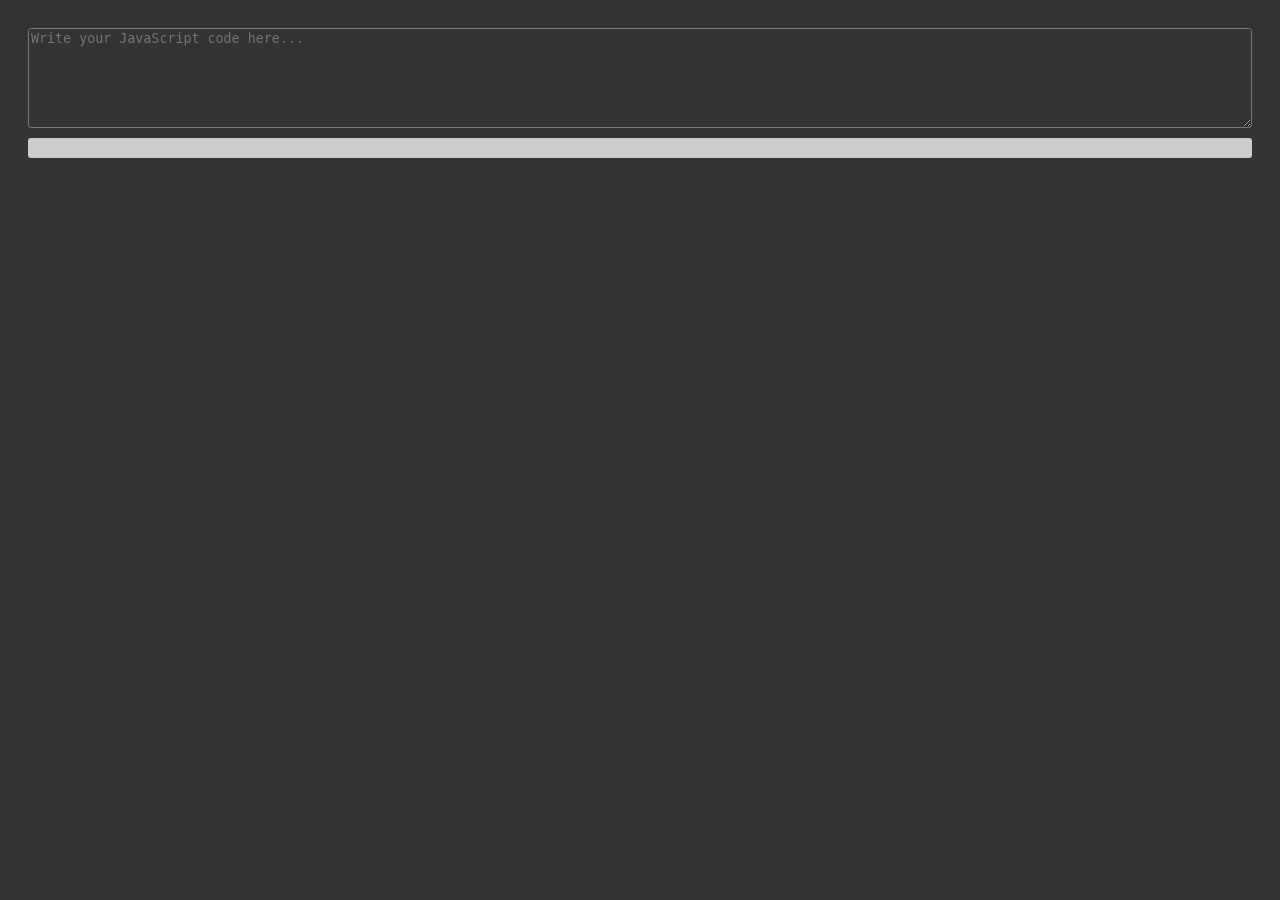
<file: javascript.html>
<head>
  <meta charset="UTF-8">
  <meta name="viewport" content="width=device-width, initial-scale=1.0">
  <title>JavaScript Code Runner</title>
<style>
  body {
  font-family: Arial, sans-serif;
  padding: 20px;
  background-color: #333;
}
textarea {
  width: 100%;
  height: 100px;
  background-color: #333;
  border-radius: 3px;
  color: #fff;
}
pre {
  background-color: #ccc;
  padding: 10px;
  border: 1px #ccc;
  border-radius: 3px;
  margin-top: 10px;
  white-space: pre-wrap;
}

</style>
</head>

<body>

  <textarea id="codeInput" placeholder="Write your JavaScript code here..."></textarea>

  <pre id="output"></pre>
<script>
  document.addEventListener("DOMContentLoaded", (event) => {
  const savedCode = localStorage.getItem("cod");
  if (savedCode) {
    document.getElementById("codeInput").value = savedCode;
    runCode(savedCode);
  }
});

document.getElementById("codeInput").addEventListener("input", () => {
  const code = document.getElementById("codeInput").value;
  localStorage.setItem("cod", code);
  runCode(code);
});

function runCode(code) {
  const outputElement = document.getElementById("output");
  try {
    const result = eval(code);
    outputElement.innerHTML = result === undefined ? "" : result;
  } catch (error) {
    outputElement.innerHTML = error;
  }
}

</script>
</body>

</html>
</file>
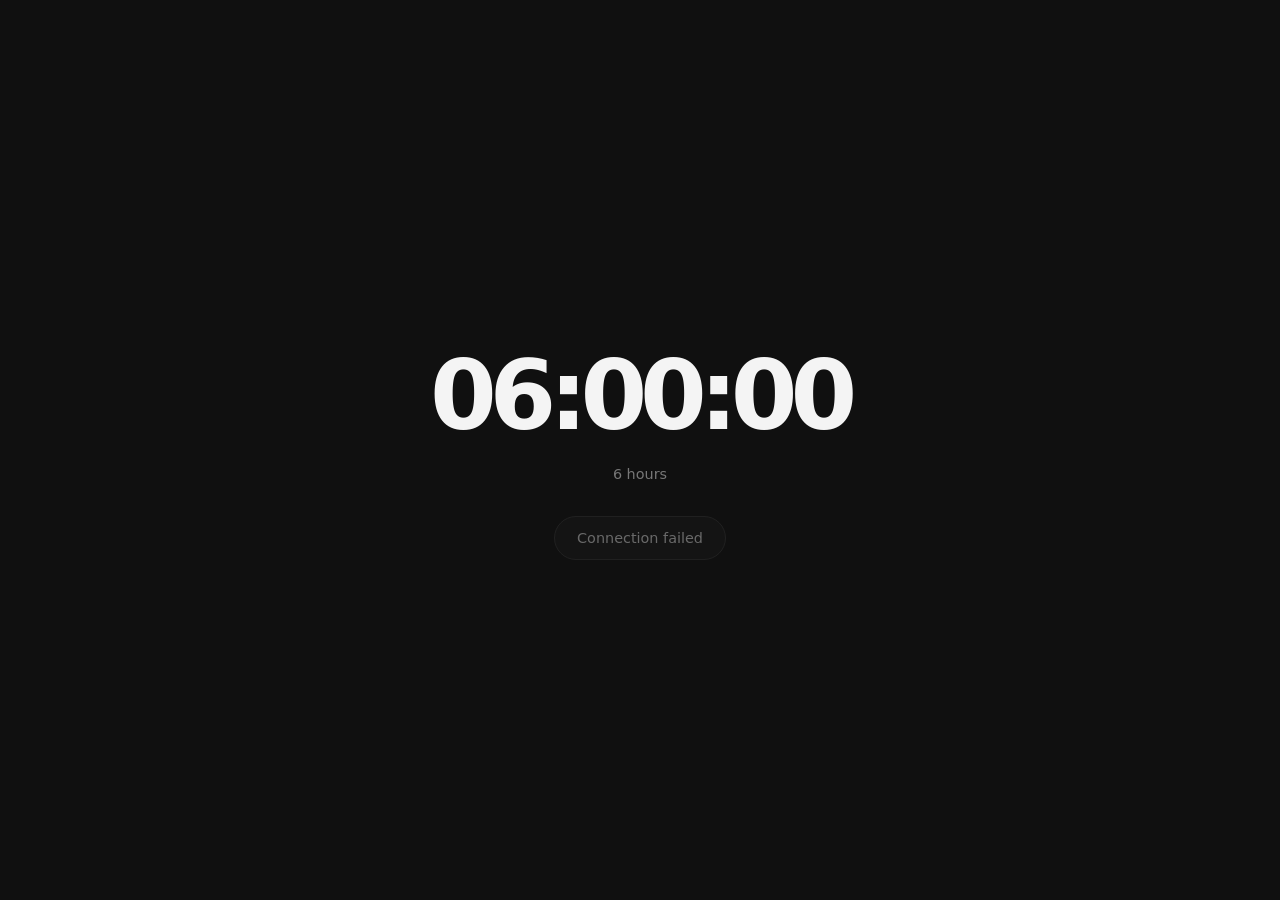
<file: template (2).html>
<!DOCTYPE html>
<html lang="en">
<head>
<meta charset="UTF-8">
<meta name="viewport" content="width=device-width,initial-scale=1">
<meta name="theme-color" content="#101010">
<title>Habit Timer</title>

<style>
*{box-sizing:border-box}

body{
 margin:0;
 min-height:100vh;
 min-height:100dvh;
 background:#101010;
 color:#f4f4f4;
 font-family:system-ui,sans-serif;
 display:grid;
 place-items:center;
 padding:24px;
}

main{
 width:100%;
 text-align:center;
}

#timer{
 font-size:clamp(3.5rem,17vw,6rem);
 font-weight:650;
 letter-spacing:-.075em;
 font-variant-numeric:tabular-nums;
 white-space:nowrap;
}

#stage{
 margin-top:14px;
 color:#777;
 font-size:.9rem;
}

button{
 display:block;
 margin:34px auto 0;
 border:1px solid #3a3a3a;
 background:#1b1b1b;
 color:#eee;
 border-radius:999px;
 padding:12px 22px;
 font:500 .9rem system-ui,sans-serif;
 cursor:pointer;
 min-height:44px;
}

button:disabled{
 opacity:.4;
 cursor:wait;
}
</style>
</head>

<body>

<main>
 <div id="timer">06:00:00</div>
 <div id="stage">6 hours</div>
 <button id="action" disabled>Loading...</button>
</main>

<script>

// ======================================
// EDIT THESE TWO LINES
// ======================================

const APP_ID = '01a1d9a5-5c7f-7f42-b5da-39aa5d4716c9';
const APP_TOKEN = 'kv_c96303e9_c96303e931e0ad254b0b69163d1300e19b142369030b168b';

// ======================================

(()=>{
const API='https://kv.devh.in/kv/';
const REMOTE_KEY='habit-cycle-state';

const intervals=[
 6*3600,
 12*3600,
 24*3600,
 2*86400,
 4*86400,
 8*86400,
 16*86400,
 32*86400,
 64*86400
];

const names=[
 '6 hours','12 hours','24 hours',
 '2 days','4 days','8 days',
 '16 days','32 days','64 days'
];

const timer=document.getElementById('timer');
const stage=document.getElementById('stage');
const action=document.getElementById('action');

let state={
 level:0,
 status:'ready',
 startedAt:null,
 endsAt:null
};

let ready=false;
let busy=false;

const endpoint=API+
 encodeURIComponent(APP_ID)+'/'+
 encodeURIComponent(REMOTE_KEY);

function format(seconds){
 seconds=Math.max(0,Math.ceil(seconds));

 const days=Math.floor(seconds/86400);
 seconds%=86400;

 const hours=Math.floor(seconds/3600);
 seconds%=3600;

 const minutes=Math.floor(seconds/60);
 const secs=seconds%60;

 const clock=[hours,minutes,secs]
  .map(v=>String(v).padStart(2,'0'))
  .join(':');

 return days?`${days}d ${clock}`:clock;
}

function render(){
 const level=Math.min(state.level,8);

 const remaining=
  state.status==='running'
   ?Math.max(0,(state.endsAt-Date.now())/1000)
   :state.status==='won'?0:intervals[level];

 timer.textContent=format(remaining);
 stage.textContent=names[level];

 action.textContent=
  !ready?'Loading...':
  state.status==='running'
   ?'Sorry, break it'
   :state.status==='won'
    ?'You won. Start next round'
    :'Start';

 action.disabled=!ready||busy;
}

// ======================================
// REMOTE STORAGE
// ======================================

// Save JSON remotely.
async function save(){
 const response=await fetch(endpoint,{
  method:'PUT',
  headers:{
   'Authorization':'Bearer '+APP_TOKEN,
   'Content-Type':'application/json'
  },
  body:JSON.stringify(state)
 });

 if(!response.ok){
  throw new Error('Save failed: HTTP '+response.status);
 }
}

// Retrieve JSON remotely.
async function load(){
 const response=await fetch(endpoint,{
  method:'GET'
 });

 // First-time initialization.
 if(response.status===404){
  await save();
  return;
 }

 if(!response.ok){
  throw new Error('Load failed: HTTP '+response.status);
 }

 const raw=await response.text();

 if(!raw || raw==='null'){
  await save();
  return;
 }

 const remote=JSON.parse(raw);

 if(!remote ||
    !Number.isInteger(remote.level) ||
    remote.level<0 ||
    remote.level>8 ||
    !['ready','running','won'].includes(remote.status)){
  throw new Error('Invalid remote timer data');
 }

 state=remote;
}

// ======================================
// TIMER LOGIC
// ======================================

function start(){
 const now=Date.now();

 state.status='running';
 state.startedAt=now;

 state.endsAt=
  now+intervals[Math.min(state.level,8)]*1000;
}

async function checkTimer(){
 if(!ready||busy)return;

 if(state.status==='running' &&
    Date.now()>=state.endsAt){

  busy=true;
  render();

  try{
   state.status='won';
   await save();
  }catch(error){
   console.error(error);
   alert('Could not save completion remotely.');
   state.status='running';
  }

  busy=false;
 }

 render();
}

// ======================================
// MAIN BUTTON
// ======================================

action.addEventListener('click',async()=>{
 if(!ready||busy)return;

 if(state.status==='running'){

  const pledge=
   'You made a promise to yourself to stay committed to this cycle. Remember why you started.\n\n'+
   'Are you sure you want to break this cycle? '+
   'Your progress will reset to 6 hours, and the cycle will start again.';

  if(!confirm(pledge))return;
 }

 busy=true;
 render();

 const previous={...state};

 try{

  if(state.status==='ready'){
   start();
  }

  else if(state.status==='running'){
   state={
    level:0,
    status:'ready',
    startedAt:null,
    endsAt:null
   };
  }

  else if(state.status==='won'){
   state.level=Math.min(state.level+1,8);
   start();
  }

  await save();

 }catch(error){
  console.error(error);
  state=previous;
  alert('Remote storage failed. Your progress was not confirmed.');
 }

 busy=false;
 render();
});

// ======================================
// INITIALIZATION
// ======================================

async function initialize(){
 try{
  if(APP_ID==='YOUR_APP_ID' ||
     APP_TOKEN==='YOUR_APP_TOKEN'){
   throw new Error('Add your App ID and Token.');
  }

  await load();

  if(state.status==='running' &&
     Date.now()>=state.endsAt){
   state.status='won';
   await save();
  }

  ready=true;
  render();

 }catch(error){
  console.error(error);
  action.textContent='Connection failed';
  action.disabled=true;
 }
}

render();
initialize();

setInterval(checkTimer,1000);

document.addEventListener('visibilitychange',()=>{
 if(!document.hidden)checkTimer();
});

})();
</script>
</body>
</html>
</file>
